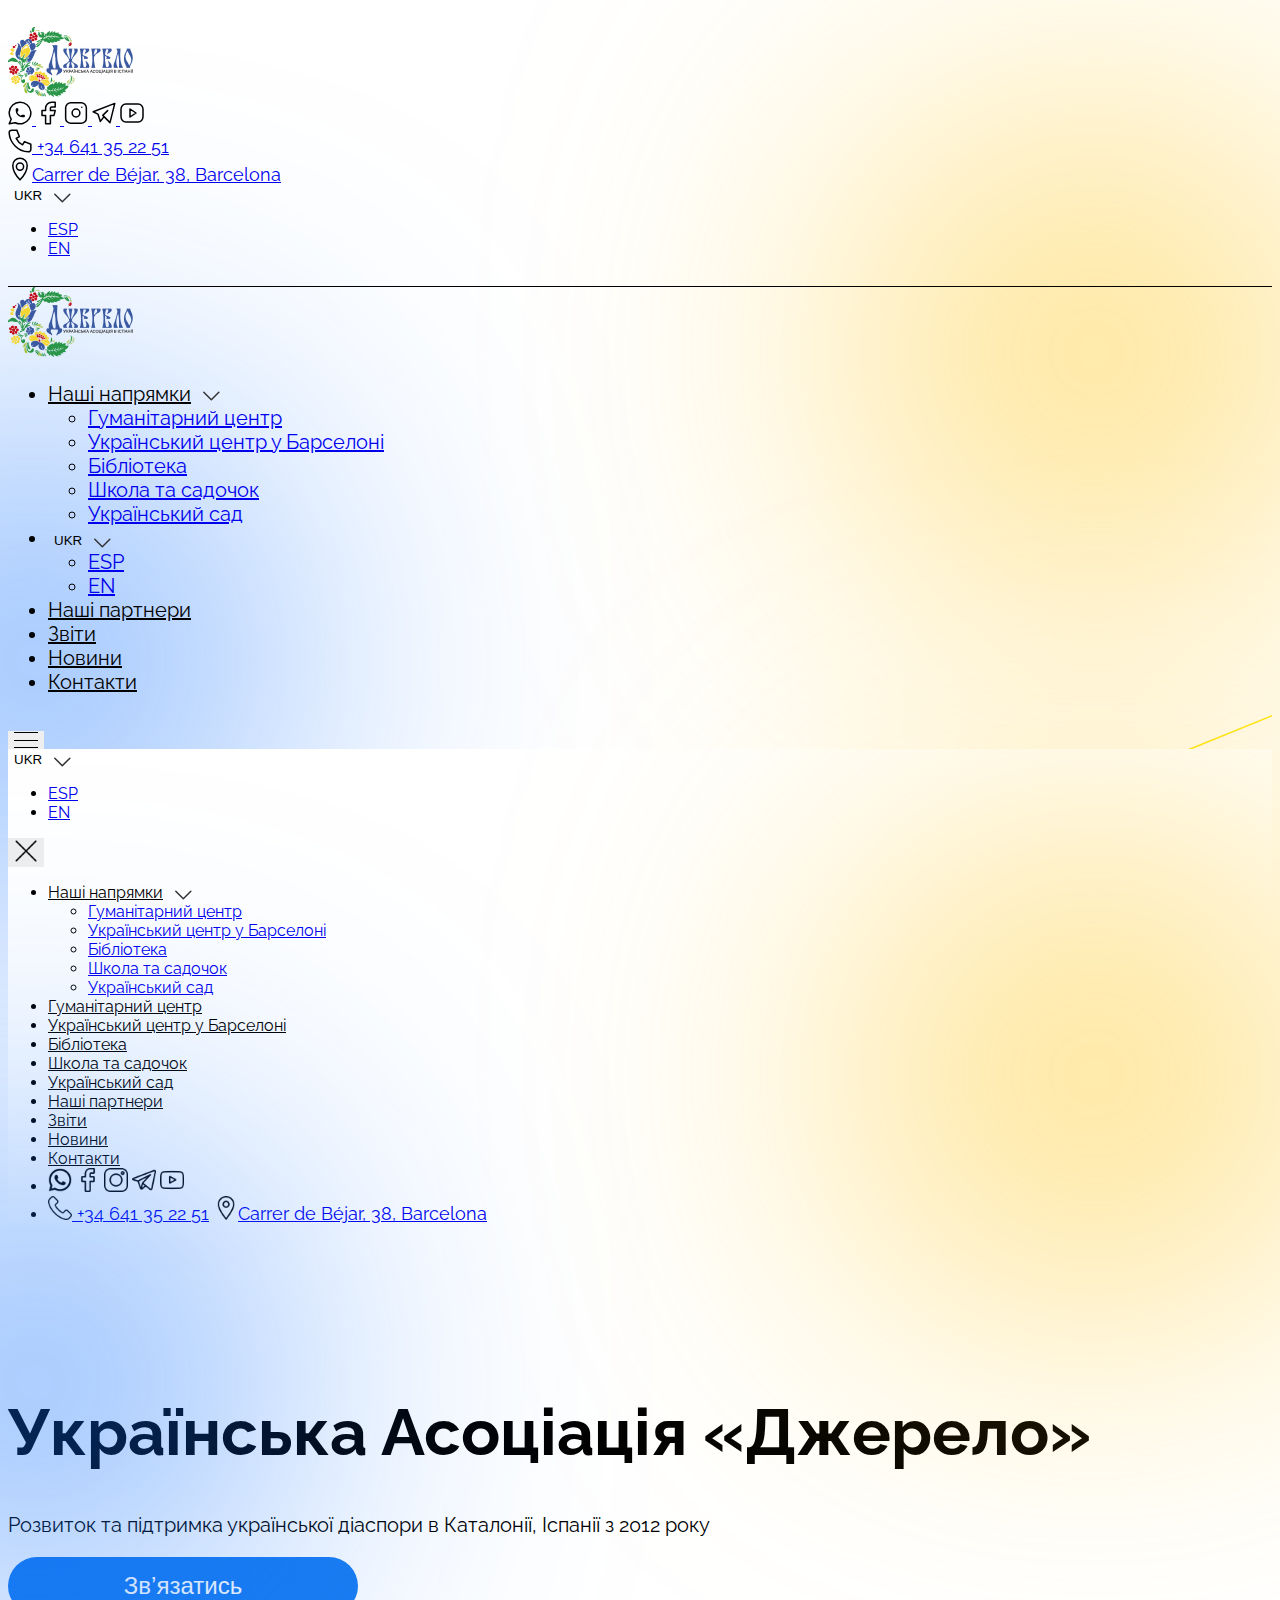
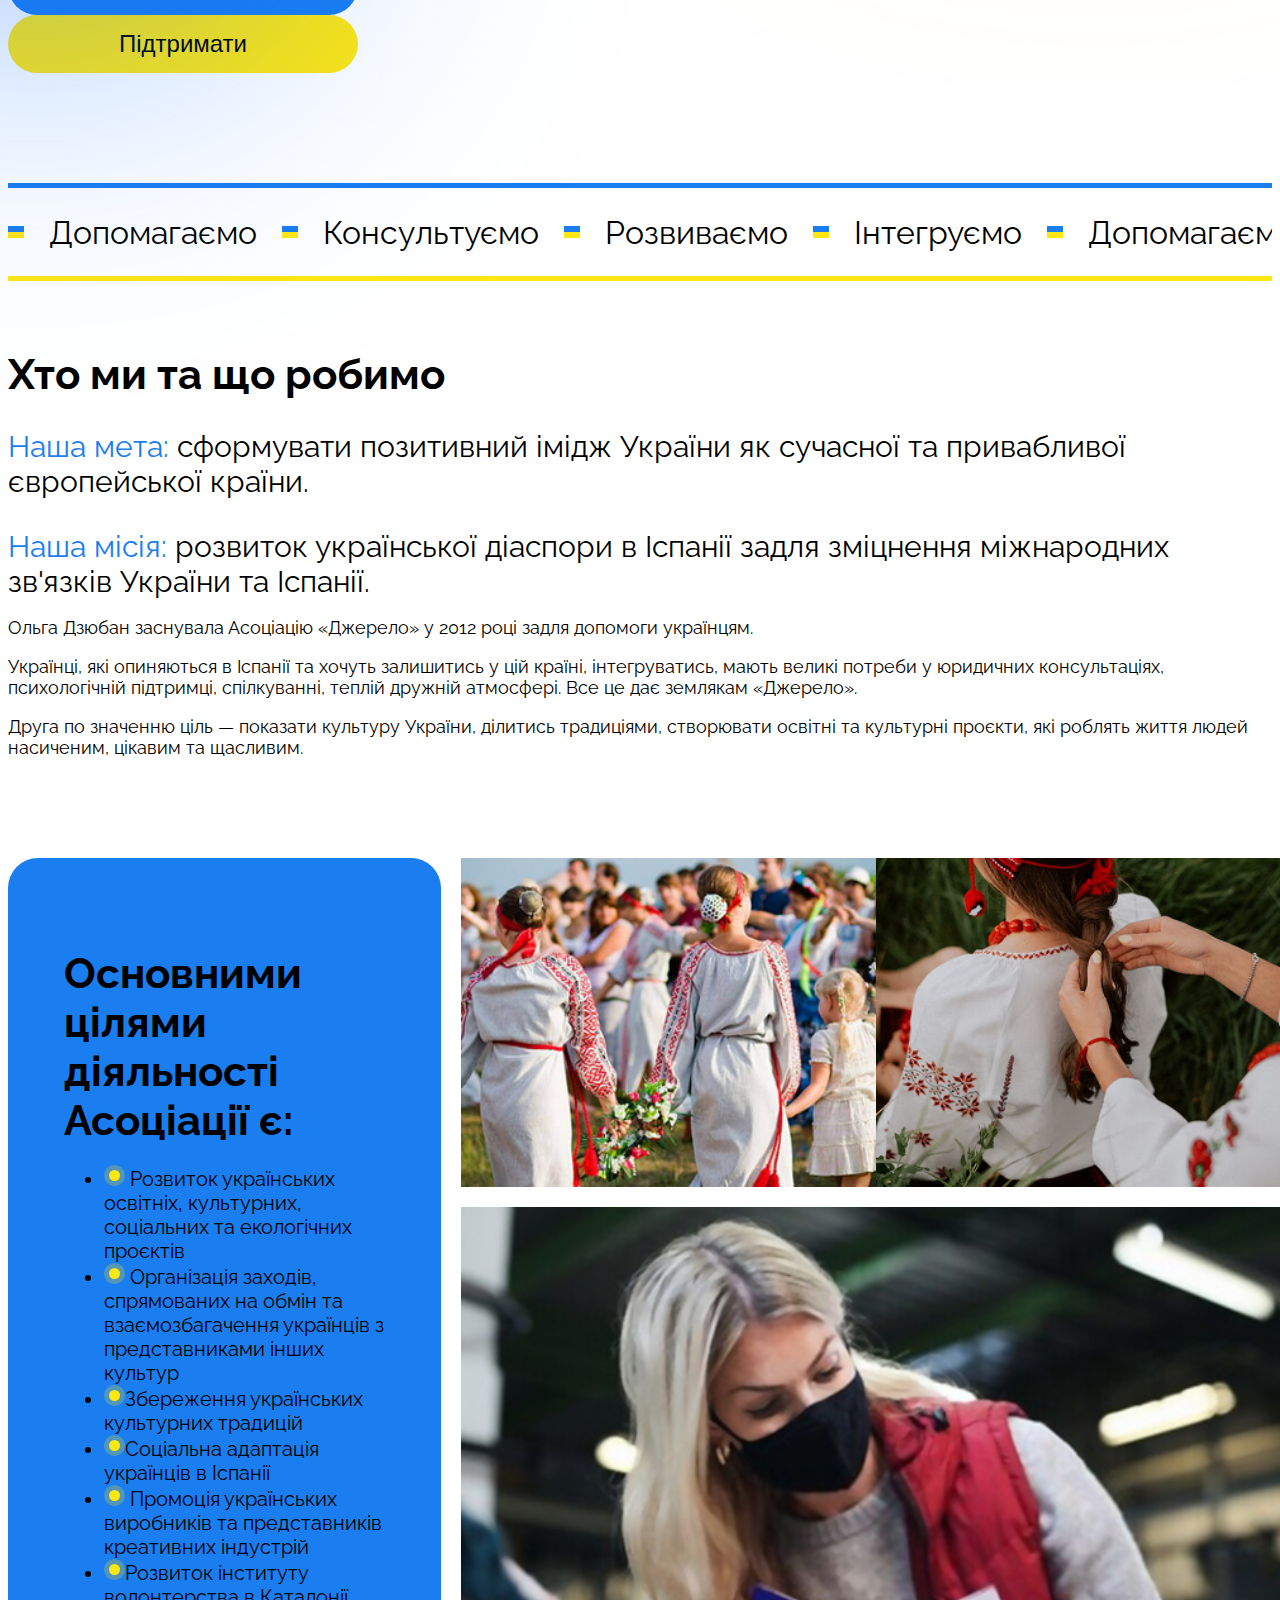
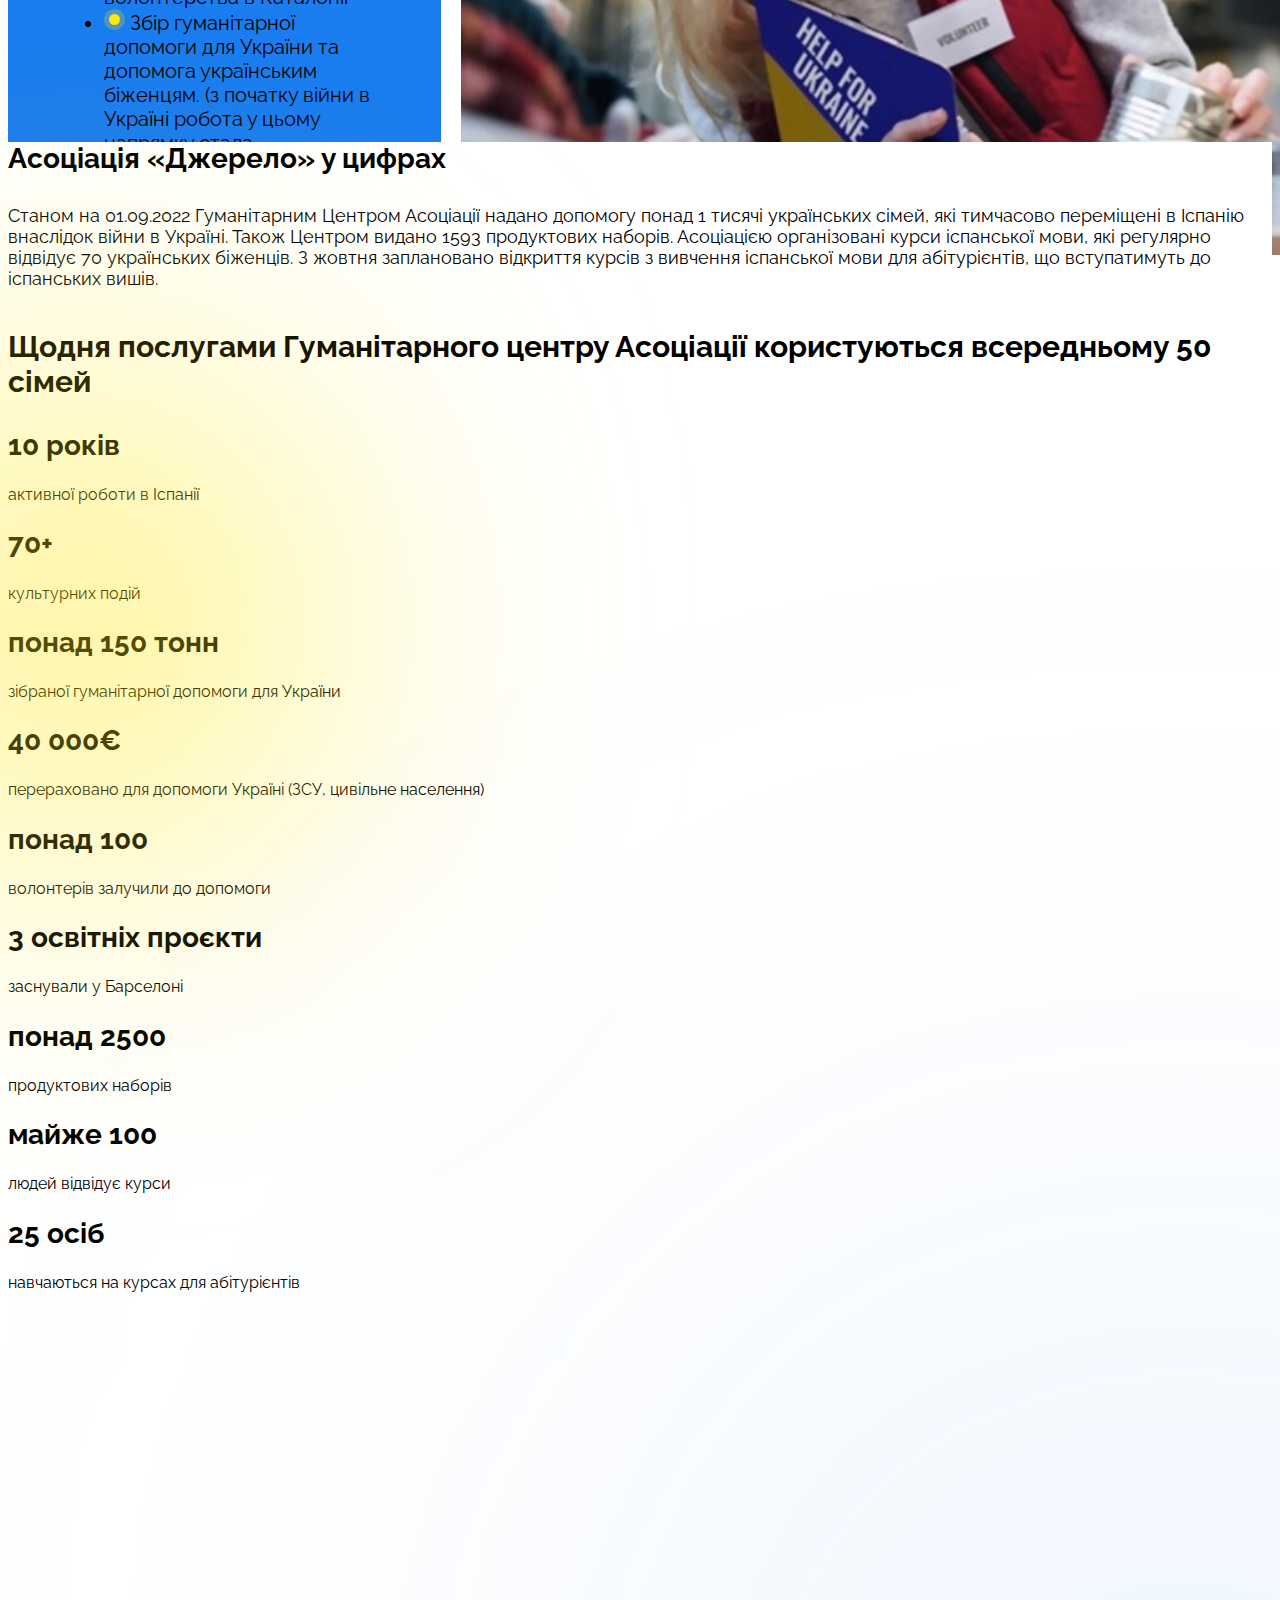
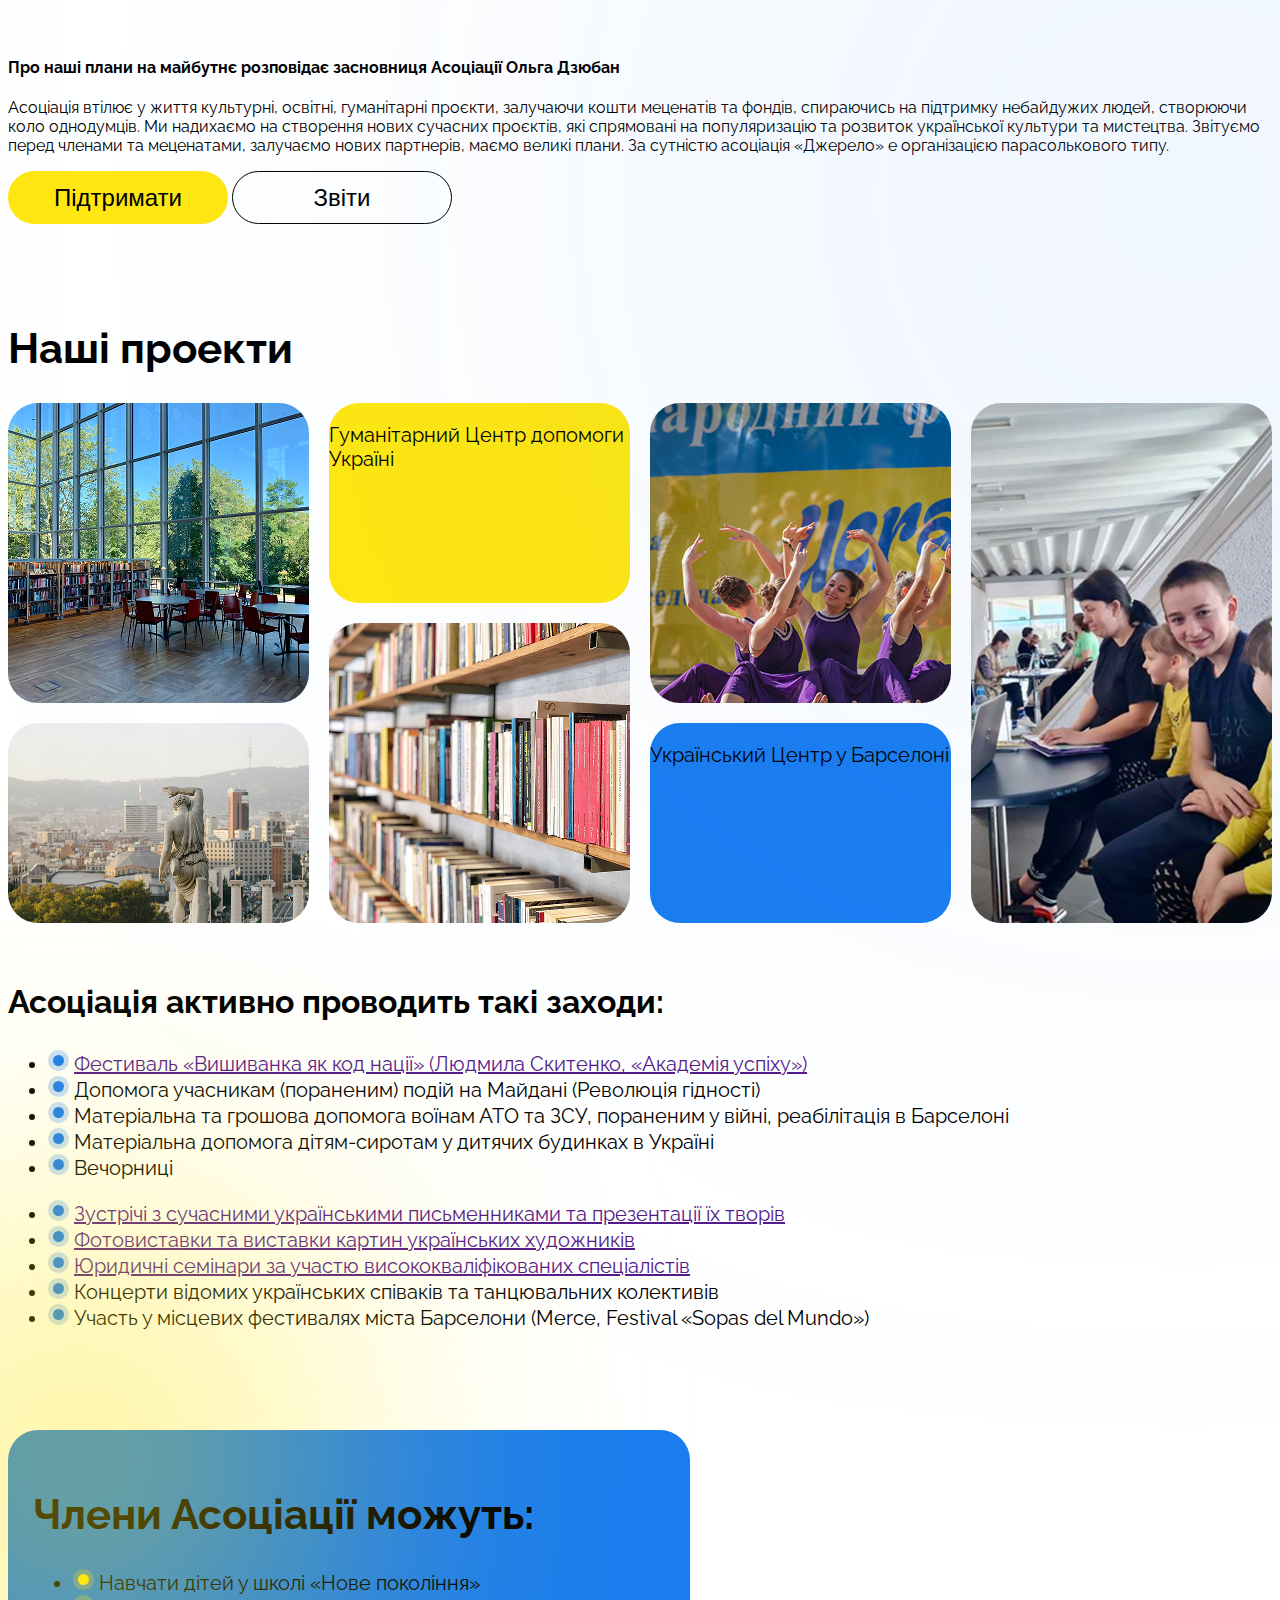
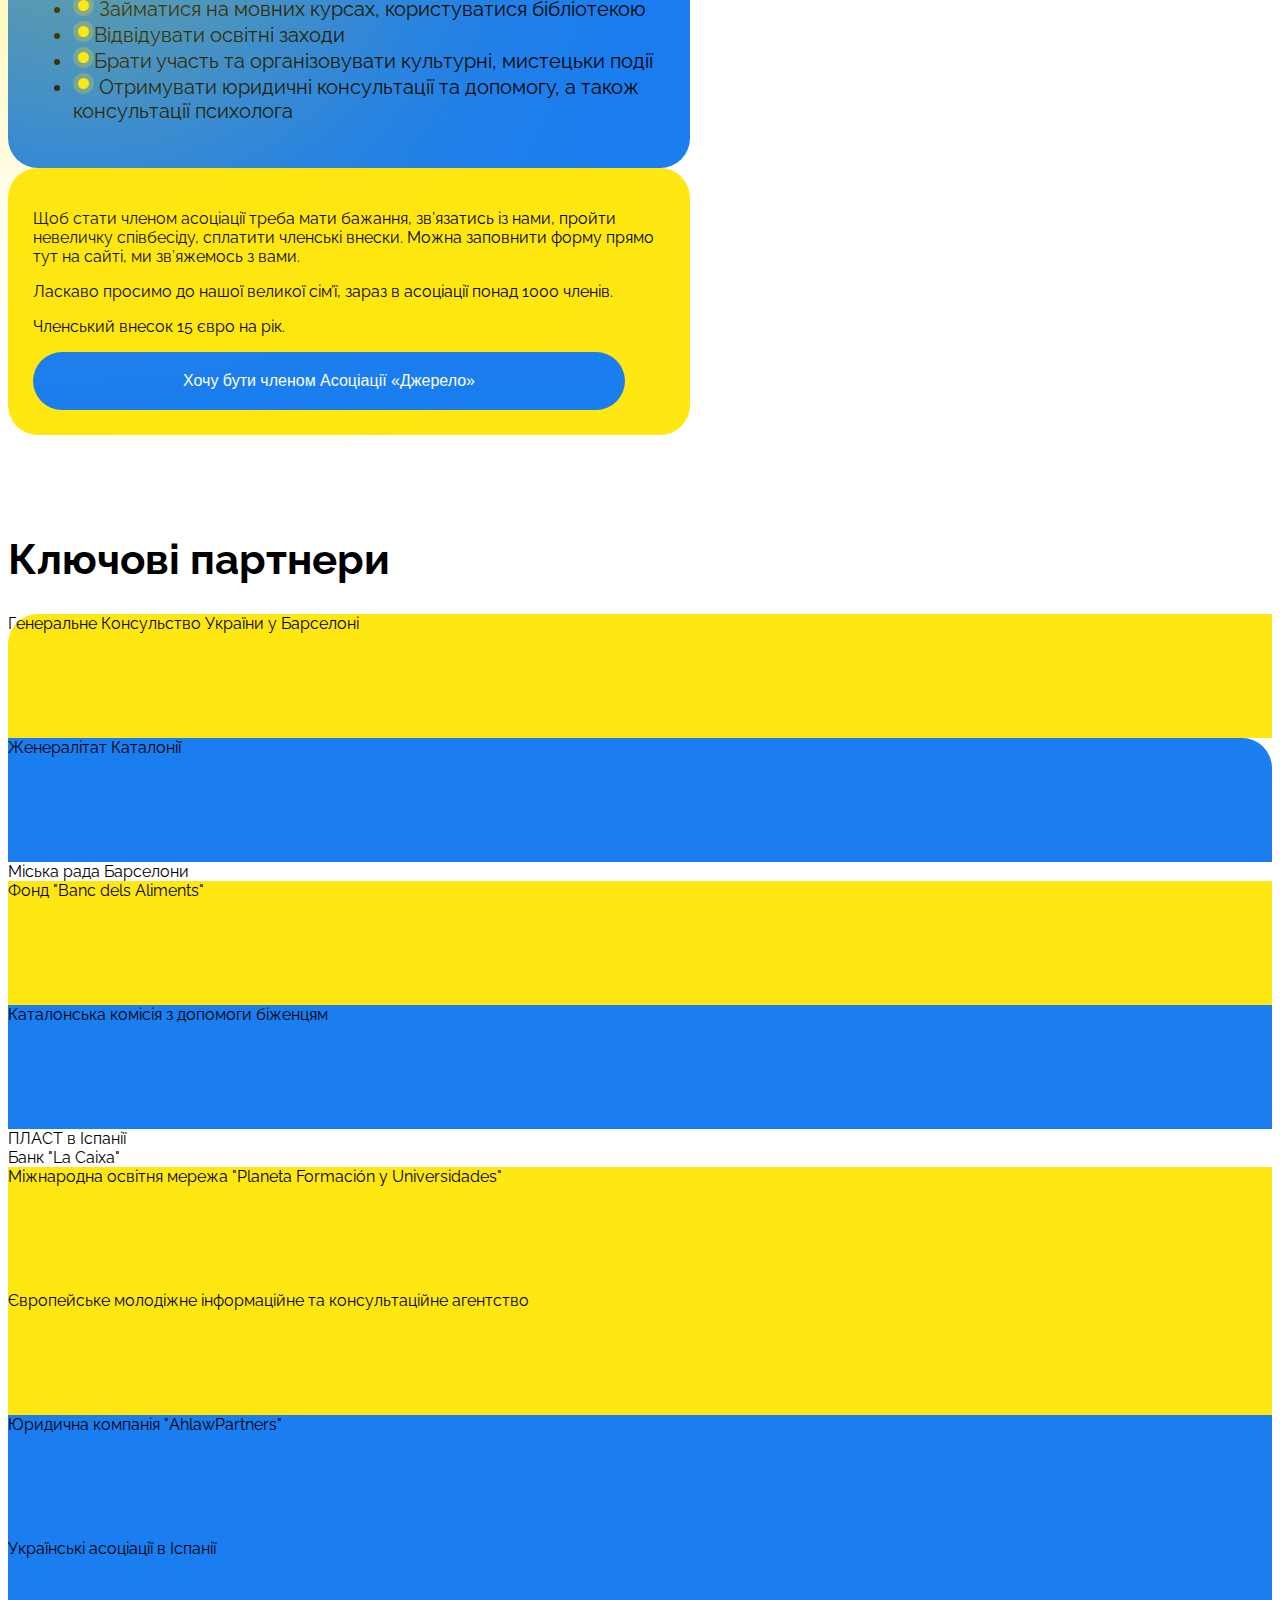
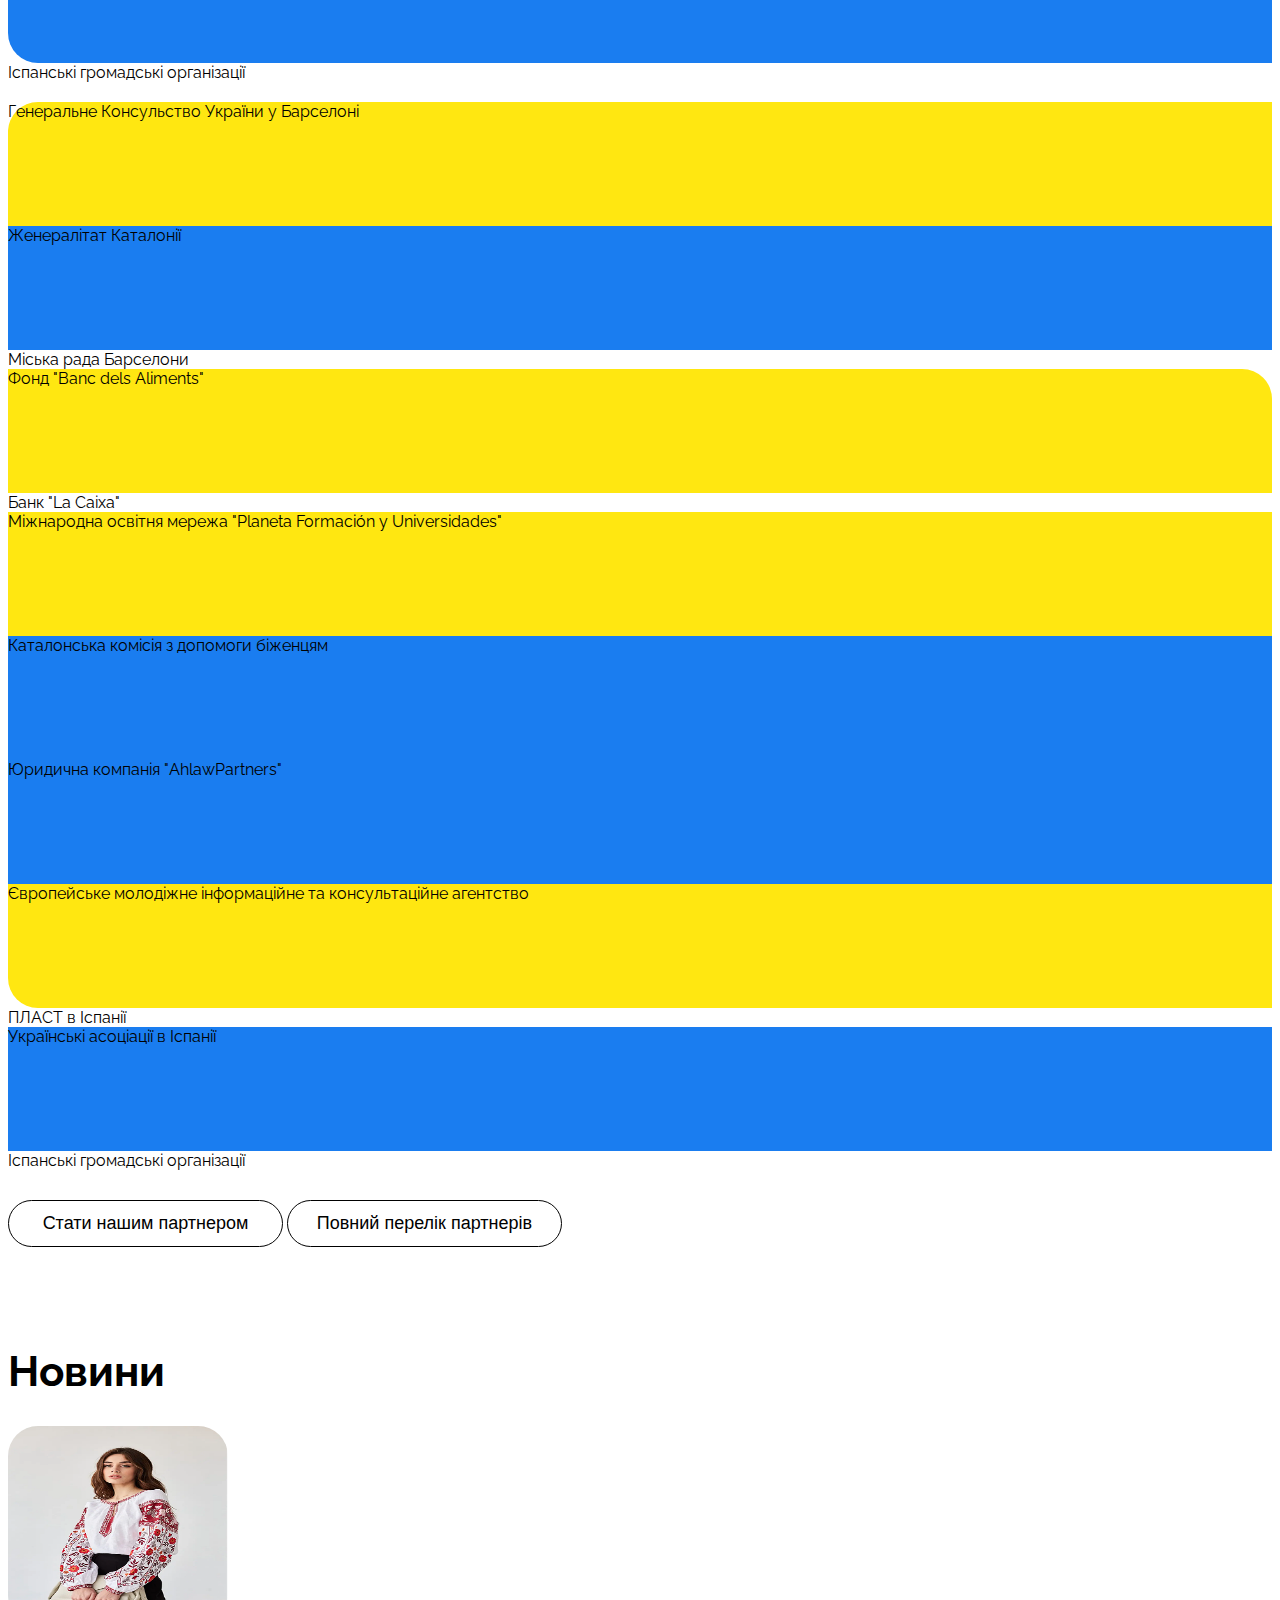
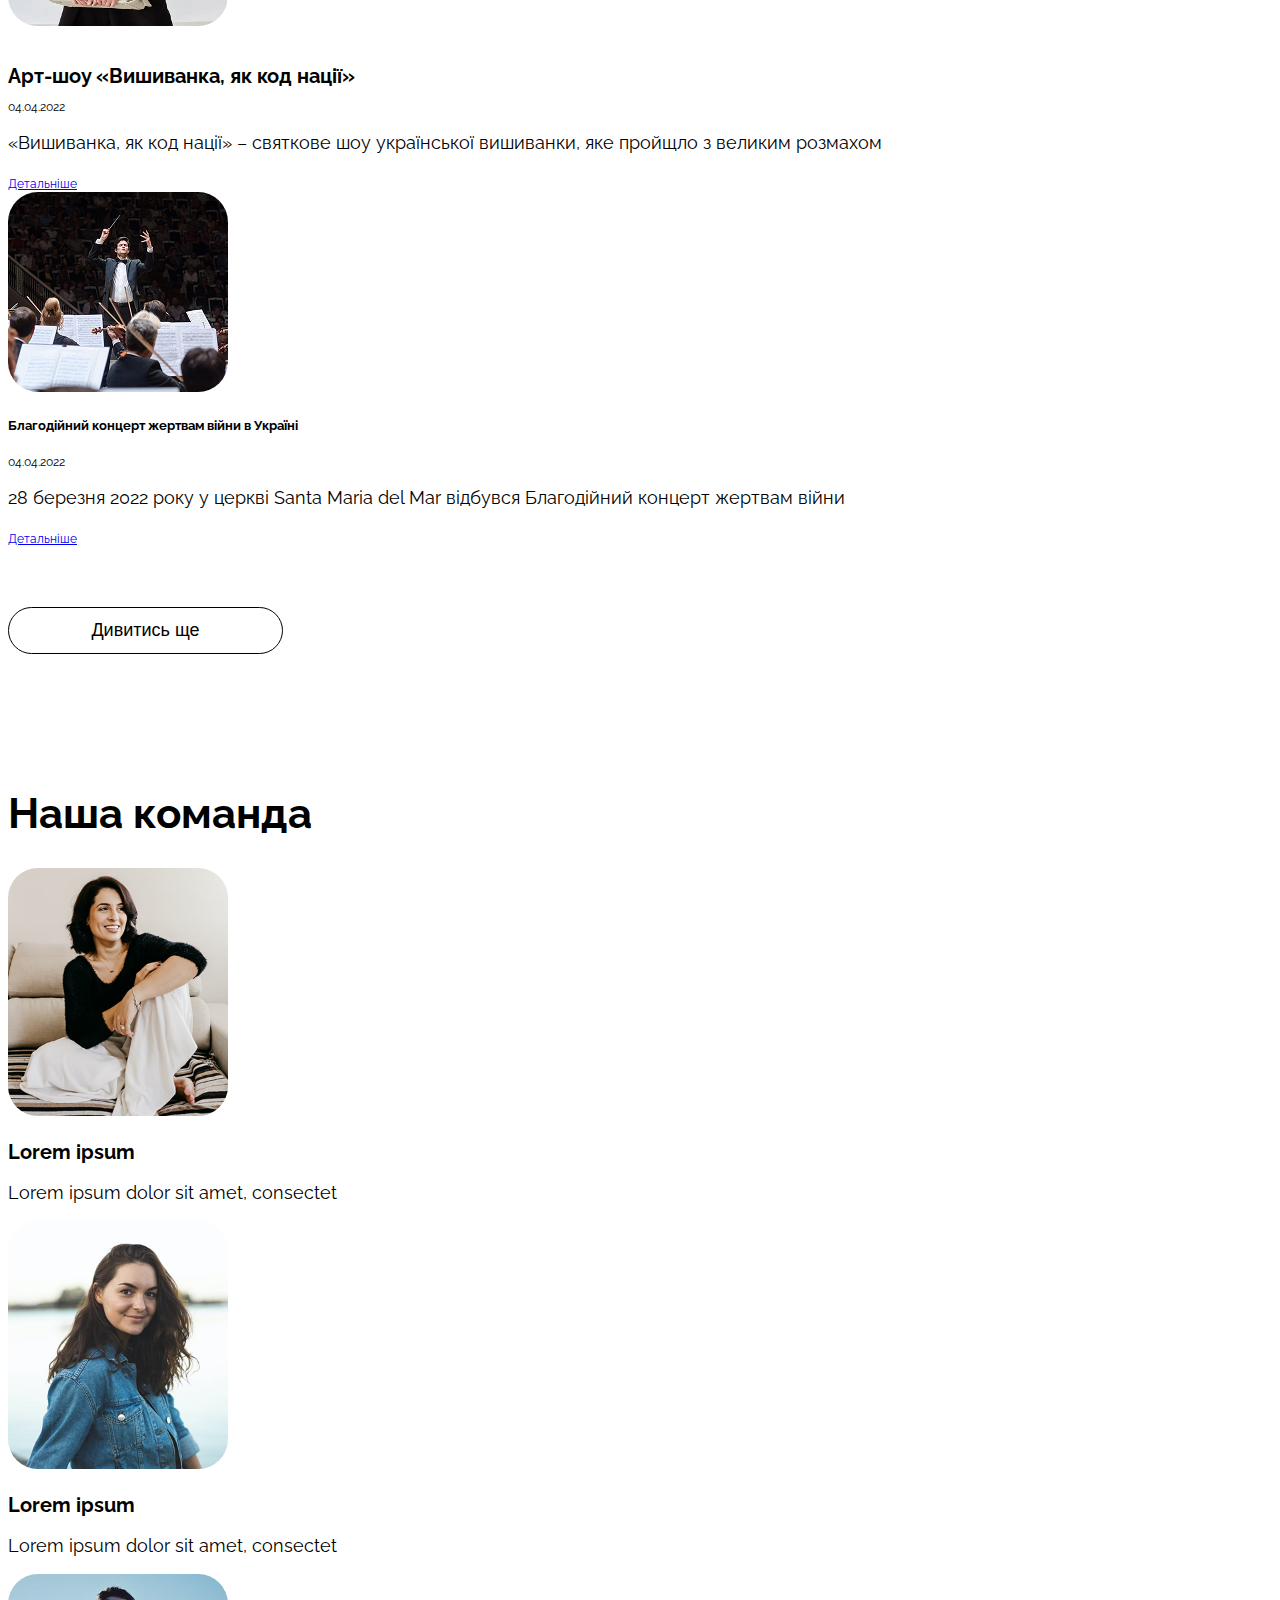
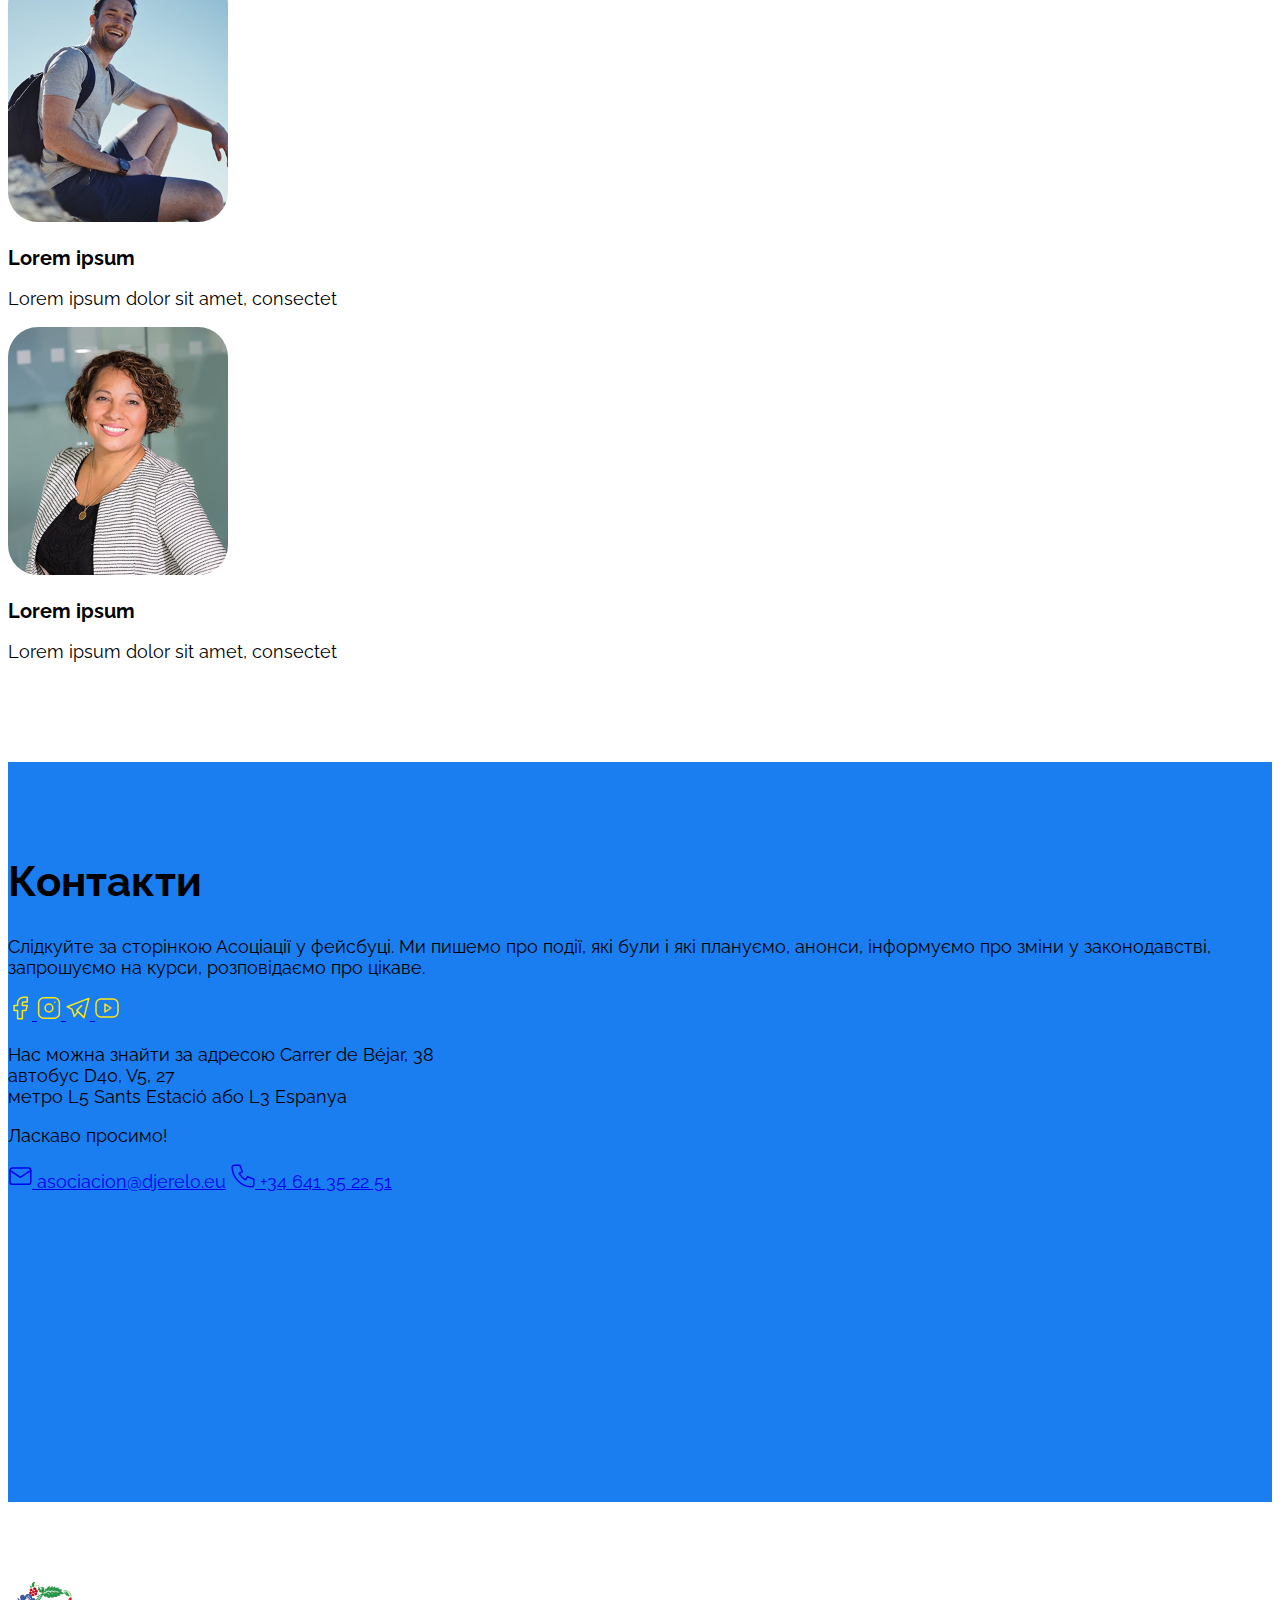
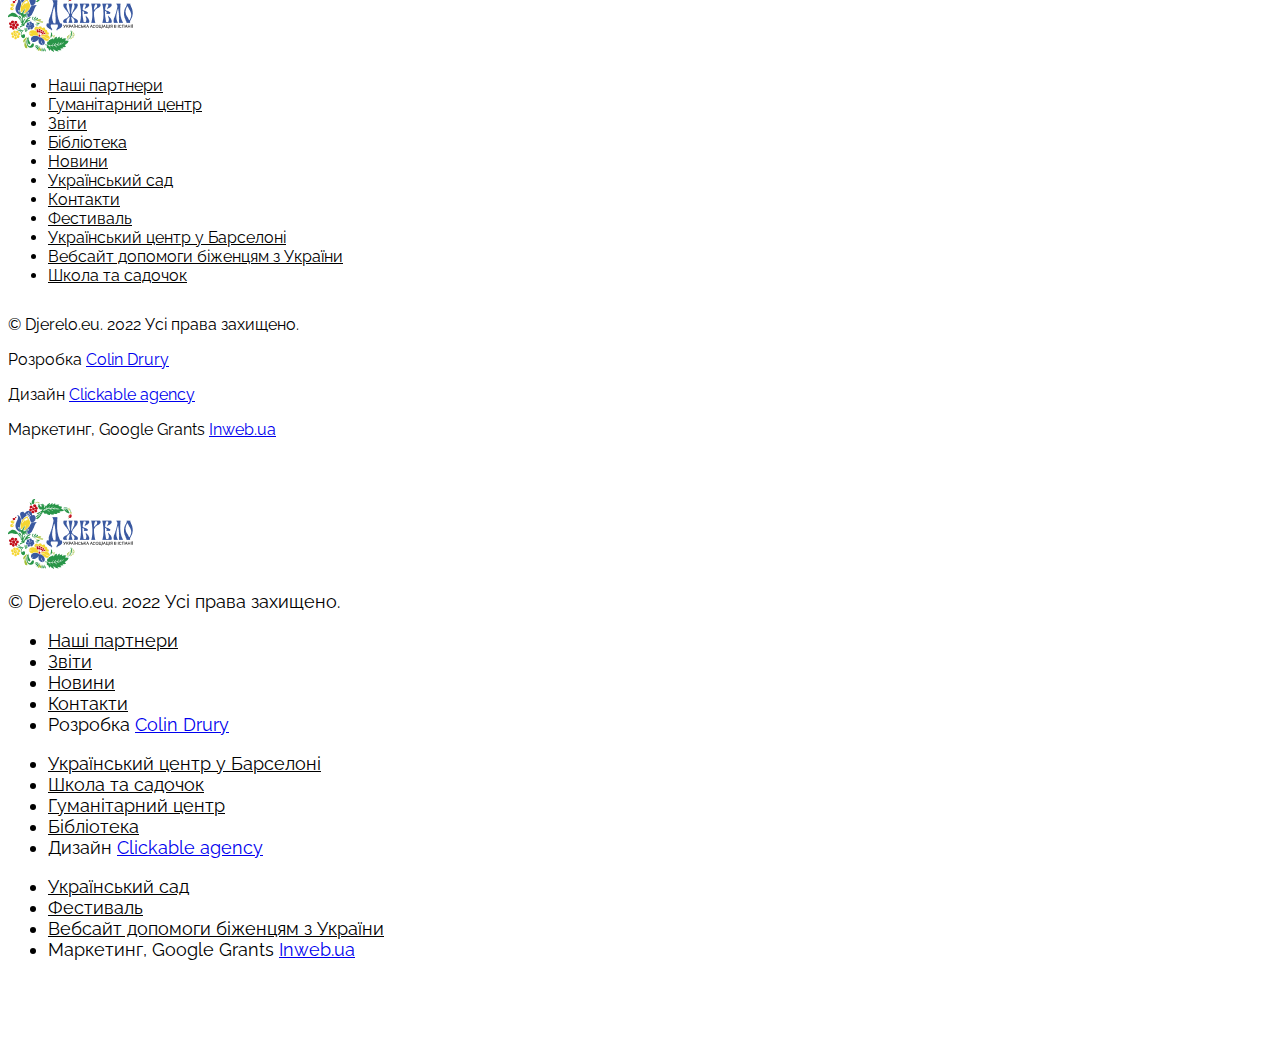
<file: index.html>
<!doctype html>
<html lang="uk">
  <head>
    <meta charset="UTF-8" />
    <meta name="viewport" content="width=device-width, initial-scale=1.0" />
    <link rel="preconnect" href="https://fonts.googleapis.com" />
    <link rel="preconnect" href="https://fonts.gstatic.com" crossorigin />
    <link
      href="https://fonts.googleapis.com/css2?family=Raleway:ital,wght@0,100..900;1,100..900&display=swap"
      rel="stylesheet"
    />
    <link
      href="https://cdn.jsdelivr.net/npm/bootstrap@5.3.8/dist/css/bootstrap.min.css"
      rel="stylesheet"
      integrity="sha384-sRIl4kxILFvY47J16cr9ZwB07vP4J8+LH7qKQnuqkuIAvNWLzeN8tE5YBujZqJLB"
      crossorigin="anonymous"
    />
    <link rel="stylesheet" href="./css/style.css" />
    <title>Українська Асоціація «Джерело»</title>
  </head>
  <body>
    <svg width="0" height="0" class="hidden">
      <symbol
        fill="none"
        xmlns="http://www.w3.org/2000/svg"
        viewBox="0 0 24 24"
        id="icon-facebook"
      >
        <g id="Property 1=facebook">
          <path
            id="Vector"
            d="M6 9.60001V14.4H9.6V22.8H14.4V14.4H18L19.2 9.60001H14.4V7.20001C14.4 6.88175 14.5264 6.57653 14.7515 6.35148C14.9765 6.12644 15.2817 6.00001 15.6 6.00001H19.2V1.20001H15.6C14.0087 1.20001 12.4826 1.83215 11.3574 2.95737C10.2321 4.08259 9.6 5.60871 9.6 7.20001V9.60001H6Z"
            stroke="currentColor"
            stroke-width="1.5"
            stroke-linecap="round"
            stroke-linejoin="round"
          ></path>
        </g>
      </symbol>
      <symbol
        fill="none"
        xmlns="http://www.w3.org/2000/svg"
        viewBox="0 0 24 24"
        id="icon-insta"
      >
        <g id="Property 1=insta" clip-path="url(#clip0_59_2326)">
          <path
            id="Vector"
            d="M17.1764 1.64697H6.82344C3.96456 1.64697 1.64697 3.96456 1.64697 6.82344V17.1764C1.64697 20.0353 3.96456 22.3529 6.82344 22.3529H17.1764C20.0353 22.3529 22.3529 20.0353 22.3529 17.1764V6.82344C22.3529 3.96456 20.0353 1.64697 17.1764 1.64697Z"
            stroke="currentColor"
            stroke-width="1.5"
            stroke-linecap="round"
            stroke-linejoin="round"
          ></path>
          <path
            id="Vector_2"
            d="M12 15.8824C14.1442 15.8824 15.8824 14.1442 15.8824 12C15.8824 9.85586 14.1442 8.11768 12 8.11768C9.85586 8.11768 8.11768 9.85586 8.11768 12C8.11768 14.1442 9.85586 15.8824 12 15.8824Z"
            stroke="currentColor"
            stroke-width="1.5"
            stroke-linecap="round"
            stroke-linejoin="round"
          ></path>
          <path
            id="Vector_3"
            d="M17.8235 6.17645V6.17745"
            stroke="currentColor"
            stroke-width="1.5"
            stroke-linecap="round"
            stroke-linejoin="round"
          ></path>
        </g>
        <defs>
          <clipPath id="clip0_59_2326">
            <rect width="24" height="24" fill="white"></rect>
          </clipPath>
        </defs>
      </symbol>
      <symbol
        fill="none"
        xmlns="http://www.w3.org/2000/svg"
        viewBox="0 0 24 24"
        id="icon-telegram"
      >
        <g id="Property 1=telegram">
          <path
            id="Vector"
            d="M15.6 9.60002L10.8 14.4L18 21.6L22.8 2.40002L1.19995 10.8L5.99995 13.2L8.39995 20.4L12 15.6"
            stroke="currentColor"
            stroke-width="1.5"
            stroke-linecap="round"
            stroke-linejoin="round"
          ></path>
        </g>
      </symbol>
      <symbol
        fill="none"
        xmlns="http://www.w3.org/2000/svg"
        viewBox="0 0 24 24"
        id="icon-whatsapp"
      >
        <g id="Property 1=whats_up" clip-path="url(#clip0_59_2392)">
          <g id="icon">
            <path
              id="Vector"
              d="M1.20007 22.8137L3.18318 18.2465C1.666 16.0928 0.98694 13.4594 1.27344 10.8406C1.55994 8.22179 2.79231 5.79754 4.73927 4.02281C6.68623 2.24809 9.21394 1.24489 11.848 1.20148C14.4821 1.15808 17.0415 2.07745 19.0459 3.78706C21.0503 5.49668 22.3618 7.87901 22.7345 10.487C23.1071 13.0949 22.5152 15.7492 21.0698 17.9518C19.6244 20.1543 17.4248 21.7536 14.884 22.4496C12.3432 23.1456 9.63565 22.8904 7.26959 21.732L1.20007 22.8137"
              stroke="currentColor"
              stroke-width="1.5"
              stroke-linecap="round"
              stroke-linejoin="round"
            ></path>
            <path
              id="Vector_2"
              d="M8.41125 9.59262C8.41125 9.752 8.47457 9.90485 8.58727 10.0176C8.69996 10.1303 8.85282 10.1936 9.0122 10.1936C9.17158 10.1936 9.32443 10.1303 9.43713 10.0176C9.54983 9.90485 9.61314 9.752 9.61314 9.59262V8.39074C9.61314 8.23136 9.54983 8.0785 9.43713 7.96581C9.32443 7.85311 9.17158 7.78979 9.0122 7.78979C8.85282 7.78979 8.69996 7.85311 8.58727 7.96581C8.47457 8.0785 8.41125 8.23136 8.41125 8.39074V9.59262ZM8.41125 9.59262C8.41125 11.1864 9.04439 12.7149 10.1714 13.8419C11.2984 14.9689 12.8269 15.602 14.4207 15.602H15.6226C15.7819 15.602 15.9348 15.5387 16.0475 15.426C16.1602 15.3133 16.2235 15.1605 16.2235 15.0011C16.2235 14.8417 16.1602 14.6889 16.0475 14.5762C15.9348 14.4635 15.7819 14.4002 15.6226 14.4002H14.4207C14.2613 14.4002 14.1084 14.4635 13.9957 14.5762C13.883 14.6889 13.8197 14.8417 13.8197 15.0011C13.8197 15.1605 13.883 15.3133 13.9957 15.426C14.1084 15.5387 14.2613 15.602 14.4207 15.602"
              stroke="currentColor"
              stroke-width="1.5"
              stroke-linecap="round"
              stroke-linejoin="round"
            ></path>
          </g>
        </g>
        <defs>
          <clipPath id="clip0_59_2392">
            <rect width="24" height="24" fill="white"></rect>
          </clipPath>
        </defs>
      </symbol>
      <symbol
        fill="none"
        xmlns="http://www.w3.org/2000/svg"
        viewBox="0 0 24 24"
        id="icon-youtube"
      >
        <g id="Property 1=youtube">
          <path
            id="Vector"
            d="M18.1111 3H5.88889C3.18883 3 1 5.30254 1 8.14286V15.8571C1 18.6975 3.18883 21 5.88889 21H18.1111C20.8112 21 23 18.6975 23 15.8571V8.14286C23 5.30254 20.8112 3 18.1111 3Z"
            stroke="currentColor"
            stroke-width="1.5"
            stroke-linecap="round"
            stroke-linejoin="round"
          ></path>
          <path
            id="Vector_2"
            d="M10 8L16 12L10 16V8Z"
            stroke="currentColor"
            stroke-width="1.5"
            stroke-linecap="round"
            stroke-linejoin="round"
          ></path>
        </g>
      </symbol>
      <symbol
        fill="none"
        xmlns="http://www.w3.org/2000/svg"
        viewBox="0 0 90 90"
        id="icon_play"
      >
        <path
          d="M45.5 13C39.0721 13 32.7886 14.9061 27.444 18.4772C22.0994 22.0484 17.9338 27.1242 15.4739 33.0628C13.0141 39.0014 12.3705 45.536 13.6245 51.8404C14.8785 58.1448 17.9738 63.9357 22.519 68.481C27.0642 73.0262 32.8552 76.1215 39.1596 77.3755C45.464 78.6295 51.9986 77.9859 57.9372 75.5261C63.8758 73.0662 68.9516 68.9006 72.5228 63.556C76.0939 58.2114 78 51.9279 78 45.5C78 36.8805 74.5759 28.614 68.481 22.519C62.386 16.4241 54.1195 13 45.5 13Z"
          stroke="white"
          stroke-width="1.5"
          stroke-linecap="round"
          stroke-linejoin="round"
        ></path>
        <path
          d="M39 58.5V32.5L58.5 45.5L39 58.5Z"
          fill="#currentColor"
          stroke="#currentColor"
          stroke-width="1.48936"
          stroke-linejoin="round"
        ></path>
      </symbol>
      <symbol
        fill="none"
        xmlns="http://www.w3.org/2000/svg"
        viewBox="0 0 24 24"
        id="icon-eye"
      >
        <g id="Property 1=eye" clip-path="url(#clip0_145_3268)">
          <path
            id="Vector"
            d="M12 14C13.1046 14 14 13.1046 14 12C14 10.8954 13.1046 10 12 10C10.8954 10 10 10.8954 10 12C10 13.1046 10.8954 14 12 14Z"
            stroke="currentColor"
            stroke-width="1.5"
            stroke-linecap="round"
            stroke-linejoin="round"
          ></path>
          <path
            id="Vector_2"
            d="M22 12C19.333 16.667 16 19 12 19C8 19 4.667 16.667 2 12C4.667 7.333 8 5 12 5C16 5 19.333 7.333 22 12Z"
            stroke="currentColor"
            stroke-width="1.5"
            stroke-linecap="round"
            stroke-linejoin="round"
          ></path>
        </g>
        <defs>
          <clipPath id="clip0_145_3268">
            <rect width="24" height="24" fill="white"></rect>
          </clipPath>
        </defs>
      </symbol>
      <symbol
        fill="none"
        xmlns="http://www.w3.org/2000/svg"
        viewBox="0 0 24 24"
        id="icon-location"
      >
        <g id="Property 1=location 1">
          <path
            id="Vector"
            d="M12 22.8C16.8 17.76 19.2 12.96 19.2 8.40001C19.2 4.42356 15.9765 1.20001 12 1.20001C8.0236 1.20001 4.80005 4.42356 4.80005 8.40001C4.80005 12.96 7.20005 17.76 12 22.8Z"
            stroke="currentColor"
            stroke-width="1.5"
            stroke-linecap="square"
          ></path>
          <path
            id="Vector_2"
            d="M12 13.2C13.9882 13.2 15.6 11.5882 15.6 9.6C15.6 7.61177 13.9882 6 12 6C10.0118 6 8.40002 7.61177 8.40002 9.6C8.40002 11.5882 10.0118 13.2 12 13.2Z"
            stroke="currentColor"
            stroke-width="1.5"
            stroke-linecap="square"
          ></path>
        </g>
      </symbol>
      <symbol
        fill="none"
        xmlns="http://www.w3.org/2000/svg"
        viewBox="0 0 24 24"
        id="icon-mail"
      >
        <g id="Property 1=mail">
          <g id="Group 25">
            <path
              id="Vector"
              d="M20.4615 4H4.30769C3.03319 4 2 5.04467 2 6.33333V18C2 19.2887 3.03319 20.3333 4.30769 20.3333H20.4615C21.736 20.3333 22.7692 19.2887 22.7692 18V6.33333C22.7692 5.04467 21.736 4 20.4615 4Z"
              stroke="currentColor"
              stroke-width="1.5"
              stroke-linecap="round"
              stroke-linejoin="round"
            ></path>
            <path
              id="Vector_2"
              d="M2 6.3335L12.3846 13.3335L22.7692 6.3335"
              stroke="currentColor"
              stroke-width="1.5"
              stroke-linecap="round"
              stroke-linejoin="round"
            ></path>
          </g>
        </g>
      </symbol>
      <symbol
        fill="none"
        xmlns="http://www.w3.org/2000/svg"
        viewBox="0 0 24 24"
        id="icon-phone"
      >
        <g id="Property 1=phone">
          <path
            id="Vector"
            d="M3.69744 1.14288H8.80669L11.3613 7.52944L8.16803 9.4454C9.53598 12.2191 11.7809 14.464 14.5546 15.832L16.4706 12.6387L22.8571 15.1933V20.3025C22.8571 20.9801 22.588 21.6299 22.1089 22.1089C21.6298 22.588 20.98 22.8572 20.3025 22.8572C15.32 22.5544 10.6207 20.4386 7.09104 16.909C3.56142 13.3793 1.44561 8.67996 1.14282 3.6975C1.14282 3.01998 1.41197 2.3702 1.89105 1.89111C2.37014 1.41203 3.01992 1.14288 3.69744 1.14288"
            stroke="currentColor"
            stroke-width="1.5"
            stroke-linecap="round"
            stroke-linejoin="round"
          ></path>
        </g>
      </symbol>
      <symbol
        fill="none"
        xmlns="http://www.w3.org/2000/svg"
        viewBox="0 0 21 21"
        id="mark"
      >
        <g id="Group 3">
          <circle
            id="Ellipse 6"
            cx="10.5"
            cy="10.5"
            r="10.5"
            fill="currentColor"
            fill-opacity="0.25"
          ></circle>
          <circle
            id="Ellipse 7"
            cx="10.5"
            cy="10.5"
            r="5.5"
            fill="currentColor"
          ></circle>
        </g>
      </symbol>
    </svg>

    <div class="decorated-bg">
      <div class="bg-hands">
        <header class="header container">
          <div
            class="d-none header-info d-xl-flex align-items-center justify-content-between"
          >
            <div class="logo-group d-flex align-items-center">
              <div>
                <a href="#"><img src="./img/logo.png" alt="logo" /></a>
              </div>

              <div class="logo-social d-flex">
                <a href="#">
                  <svg class="sprite-icon" width="24px" height="24px">
                    <use href="#icon-whatsapp" />
                  </svg>
                </a>
                <a href="#">
                  <svg class="sprite-icon" width="24px" height="24px">
                    <use href="#icon-facebook" />
                  </svg>
                </a>
                <a href="#">
                  <svg class="sprite-icon" width="24px" height="24px">
                    <use href="#icon-insta" />
                  </svg>
                </a>
                <a href="#">
                  <svg class="sprite-icon" width="24px" height="24px">
                    <use href="#icon-telegram" />
                  </svg>
                </a>
                <a href="#">
                  <svg class="sprite-icon" width="24px" height="24px">
                    <use href="#icon-youtube" />
                  </svg>
                </a>
              </div>
            </div>

            <div class="d-flex align-items-center contacts-language">
              <div class="logo-contacts d-flex">
                <div>
                  <a href="#" class="text-decoration-none text-black">
                    <svg class="sprite-icon" width="24px" height="24px">
                      <use href="#icon-phone" />
                    </svg>
                    +34 641 35 22 51</a
                  >
                </div>
                <div>
                  <a href="#" class="text-decoration-none text-black">
                    <svg class="sprite-icon" width="24px" height="24px">
                      <use href="#icon-location" /></svg
                    >Carrer de Béjar, 38, Barcelona</a
                  >
                </div>
              </div>
              <div class="dropdown language">
                <button
                  class="dropdown-toggle"
                  type="button"
                  data-bs-toggle="dropdown"
                  aria-expanded="false"
                >
                  UKR
                </button>
                <ul class="dropdown-menu">
                  <li><a class="dropdown-item" href="#">ESP</a></li>
                  <li><a class="dropdown-item" href="#">EN</a></li>
                </ul>
              </div>
            </div>
          </div>

          <nav class="navbar d-xl-flex justify-content-xl-center w-100">
            <div
              class="d-flex justify-content-between justify-content-xl-center align-items-center w-100"
            >
              <a href="#"
                ><img src="./img/logo.png" alt="logo" class="d-xl-none"
              /></a>

              <ul
                class="nav__list d-none d-xl-flex flex-xl-row align-items-center justify-content-center fs-xl-5 m-0 p-2 list-unstyled gap-4 gap-xl-5"
              >
                <li class="nav__item dropdown d-none d-xl-block">
                  <a
                    class="nav__link dropdown-toggle text-decoration-none"
                    data-bs-toggle="dropdown"
                    href="#"
                    role="button"
                    aria-expanded="false"
                  >
                    Наші напрямки
                  </a>
                  <ul class="dropdown-menu">
                    <li>
                      <a
                        class="dropdown-item text-decoration-none"
                        href="./humanitarian-center.html"
                        >Гуманітарний центр</a
                      >
                    </li>
                    <li>
                      <a class="dropdown-item text-decoration-none" href="#"
                        >Український центр у Барселоні</a
                      >
                    </li>
                    <li>
                      <a class="dropdown-item text-decoration-none" href="#"
                        >Бібліотека</a
                      >
                    </li>
                    <li>
                      <a class="dropdown-item text-decoration-none" href="#"
                        >Школа та садочок</a
                      >
                    </li>
                    <li>
                      <a class="dropdown-item text-decoration-none" href="#"
                        >Український сад</a
                      >
                    </li>
                  </ul>
                </li>

                <li class="nav__item d-xl-none">
                  <div class="dropdown language">
                    <button
                      class="dropdown-toggle"
                      type="button"
                      data-bs-toggle="dropdown"
                      aria-expanded="false"
                    >
                      UKR
                    </button>
                    <ul class="dropdown-menu d-xl-none">
                      <li><a class="dropdown-item" href="#">ESP</a></li>
                      <li><a class="dropdown-item" href="#">EN</a></li>
                    </ul>
                  </div>
                </li>

                <li>
                  <a class="nav__link text-decoration-none" href="#">
                    Наші партнери
                  </a>
                </li>

                <li>
                  <a class="nav__link text-decoration-none" href="#"> Звіти </a>
                </li>

                <li>
                  <a class="nav__link text-decoration-none" href="#">
                    Новини
                  </a>
                </li>

                <li>
                  <a class="nav__link text-decoration-none" href="#">
                    Контакти
                  </a>
                </li>
              </ul>
              <div class="">
                <button
                  class="navbar-toggler d-xl-none"
                  type="button"
                  data-bs-toggle="collapse"
                  data-bs-target="#mainNav"
                  aria-controls="mainNav"
                  aria-expanded="false"
                  aria-label="Toggle navigation"
                >
                  <span class="navbar-toggler-icon">
                    <span class="ham-top"></span>
                    <span class="ham-middle"></span>
                    <span class="ham-bottom"></span>
                  </span>
                </button>
              </div>
            </div>
          </nav>

          <div
            class="collapse navbar-collapse justify-content-center p-3 position-fixed top-0 start-0 w-100 decorated-bg"
            id="mainNav"
          >
            <div class="d-flex justify-content-between">
              <div class="dropdown language">
                <button
                  class="dropdown-toggle"
                  type="button"
                  data-bs-toggle="dropdown"
                  aria-expanded="false"
                >
                  UKR
                </button>
                <ul class="dropdown-menu d-xl-none">
                  <li><a class="dropdown-item" href="#">ESP</a></li>
                  <li><a class="dropdown-item" href="#">EN</a></li>
                </ul>
              </div>

              <button
                class="navbar-toggler d-xl-none"
                type="button"
                data-bs-toggle="collapse"
                data-bs-target="#mainNav"
                aria-controls="mainNav"
                aria-expanded="false"
                aria-label="Toggle navigation"
              >
                <img
                  src="./img/icon-close.png"
                  alt="Закрити"
                  width="24px"
                  height="24px"
                />
              </button>
            </div>
            <ul
              class="nav__list d-flex flex-column flex-xl-row justify-content-center fs-xl-5 m-0 p-2 list-unstyled fs-5 gap-4 gap-xl-5"
            >
              <li class="nav__item dropdown d-none d-xl-block">
                <a
                  class="nav__link dropdown-toggle text-decoration-none"
                  data-bs-toggle="dropdown"
                  href="#"
                  role="button"
                  aria-expanded="false"
                >
                  Наші напрямки
                </a>
                <ul class="dropdown-menu">
                  <li>
                    <a
                      class="dropdown-item text-decoration-none"
                      href="./humanitarian-center.html"
                      >Гуманітарний центр</a
                    >
                  </li>
                  <li>
                    <a class="dropdown-item text-decoration-none" href="#"
                      >Український центр у Барселоні</a
                    >
                  </li>
                  <li>
                    <a class="dropdown-item text-decoration-none" href="#"
                      >Бібліотека</a
                    >
                  </li>
                  <li>
                    <a class="dropdown-item text-decoration-none" href="#"
                      >Школа та садочок</a
                    >
                  </li>
                  <li>
                    <a class="dropdown-item text-decoration-none" href="#"
                      >Український сад</a
                    >
                  </li>
                </ul>
              </li>
              <li class="nav__item d-xl-none">
                <a
                  class="nav__link text-decoration-none"
                  href="./humanitarian-center.html"
                  >Гуманітарний центр</a
                >
              </li>
              <li class="nav__item d-xl-none">
                <a class="nav__link text-decoration-none" href="#"
                  >Український центр у Барселоні
                </a>
              </li>
              <li class="nav__item d-xl-none">
                <a class="nav__link text-decoration-none" href="#"
                  >Бібліотека</a
                >
              </li>
              <li class="nav__item d-xl-none">
                <a class="nav__link text-decoration-none" href="#"
                  >Школа та садочок</a
                >
              </li>
              <li class="nav__item d-xl-none">
                <a class="nav__link text-decoration-none" href="#"
                  >Український сад
                </a>
              </li>

              <li class="nav__item">
                <a class="nav__link text-decoration-none" href="#">
                  Наші партнери
                </a>
              </li>

              <li class="nav__item">
                <a class="nav__link text-decoration-none" href="#"> Звіти </a>
              </li>

              <li class="nav__item">
                <a class="nav__link text-decoration-none" href="#"> Новини </a>
              </li>

              <li class="nav__item">
                <a class="nav__link text-decoration-none" href="#">
                  Контакти
                </a>
              </li>
              <li>
                <div class="logo-social d-flex d-xl-none">
                  <a href="#"
                    ><img
                      src="./img/icon-whatsapp.png"
                      alt="Whatsapp"
                      width="24px"
                      height="24px"
                  /></a>
                  <a href="#"
                    ><img
                      src="./img/icon-facebook.png"
                      alt="Facebook"
                      width="24px"
                      height="24px"
                  /></a>
                  <a href="#"
                    ><img
                      src="./img/icon-insta.png"
                      alt="Instagram"
                      width="24px"
                      height="24px"
                  /></a>
                  <a href="#"
                    ><img
                      src="./img/icon-telegram.png"
                      alt="Telegram"
                      width="24px"
                      height="24px"
                  /></a>
                  <a href="#"
                    ><img
                      src="./img/icon-youtube.png"
                      alt="YouTube"
                      width="24px"
                      height="24px"
                  /></a>
                </div>
              </li>
              <li>
                <div class="logo-contacts d-flex d-xl-none">
                  <a href="#" class="text-decoration-none text-black"
                    ><img
                      src="./img/icon-tel.png"
                      alt="Телефон"
                      width="24px"
                      height="24px"
                    />
                    +34 641 35 22 51</a
                  >
                  <a href="#" class="text-decoration-none text-black"
                    ><img
                      src="./img/icon-place.png"
                      alt="Містознаходження"
                      width="24px"
                      height="24px"
                    />Carrer de Béjar, 38, Barcelona</a
                  >
                </div>
              </li>
            </ul>
          </div>
          <div
            class="header-desc d-flex flex-column justify-content-center align-items-center text-center w-100"
          >
            <h1 class="header-title">Українська Асоціація «Джерело»</h1>

            <p class="header-text">
              Розвиток та підтримка української діаспори в Каталонії, Іспанії з
              2012 року
            </p>

            <div
              class="header-button d-flex flex-column flex-xl-row justify-content-xl-center align-items-center"
            >
              <button
                class="header-button-call col-12 col-xl-6 d-flex justify-content-center align-items-center"
              >
                Зв’язатись
              </button>
              <button
                class="header-button-support col-12 col-xl-6 d-flex justify-content-center align-items-center"
              >
                Підтримати
              </button>
            </div>
          </div>
        </header>
      </div>
    </div>

    <main>
      <div class="marquee">
        <div class="marquee-track">
          <div class="marquee-item">
            <span class="ua-flag">
              <span class="blue"></span>
              <span class="yellow"></span>
            </span>
            <p>Допомагаємо</p>
          </div>

          <div class="marquee-item">
            <span class="ua-flag">
              <span class="blue"></span>
              <span class="yellow"></span>
            </span>
            <p>Консультуємо</p>
          </div>

          <div class="marquee-item">
            <span class="ua-flag">
              <span class="blue"></span>
              <span class="yellow"></span>
            </span>
            <p>Розвиваємо</p>
          </div>

          <div class="marquee-item">
            <span class="ua-flag">
              <span class="blue"></span>
              <span class="yellow"></span>
            </span>
            <p>Iнтегруємо</p>
          </div>

          <div class="marquee-item">
            <span class="ua-flag">
              <span class="blue"></span>
              <span class="yellow"></span>
            </span>
            <p>Допомагаємо</p>
          </div>

          <div class="marquee-item">
            <span class="ua-flag">
              <span class="blue"></span>
              <span class="yellow"></span>
            </span>
            <p>Консультуємо</p>
          </div>

          <div class="marquee-item">
            <span class="ua-flag">
              <span class="blue"></span>
              <span class="yellow"></span>
            </span>
            <p>Розвиваємо</p>
          </div>

          <div class="marquee-item">
            <span class="ua-flag">
              <span class="blue"></span>
              <span class="yellow"></span>
            </span>
            <p>Iнтегруємо</p>
          </div>

          <div class="marquee-item">
            <span class="ua-flag">
              <span class="blue"></span>
              <span class="yellow"></span>
            </span>
            <p>Допомагаємо</p>
          </div>

          <div class="marquee-item">
            <span class="ua-flag">
              <span class="blue"></span>
              <span class="yellow"></span>
            </span>
            <p>Консультуємо</p>
          </div>

          <div class="marquee-item">
            <span class="ua-flag">
              <span class="blue"></span>
              <span class="yellow"></span>
            </span>
            <p>Розвиваємо</p>
          </div>

          <div class="marquee-item">
            <span class="ua-flag">
              <span class="blue"></span>
              <span class="yellow"></span>
            </span>
            <p>Iнтегруємо</p>
          </div>

          <div class="marquee-item">
            <span class="ua-flag">
              <span class="blue"></span>
              <span class="yellow"></span>
            </span>
            <p>Допомагаємо</p>
          </div>

          <div class="marquee-item">
            <span class="ua-flag">
              <span class="blue"></span>
              <span class="yellow"></span>
            </span>
            <p>Консультуємо</p>
          </div>

          <div class="marquee-item">
            <span class="ua-flag">
              <span class="blue"></span>
              <span class="yellow"></span>
            </span>
            <p>Розвиваємо</p>
          </div>

          <div class="marquee-item">
            <span class="ua-flag">
              <span class="blue"></span>
              <span class="yellow"></span>
            </span>
            <p>Iнтегруємо</p>
          </div>
        </div>
      </div>

      <section class="about container d-flex flex-column">
        <h2 class="text-center about-title">Хто ми та що робимо</h2>
        <div class="d-flex flex-column d-xl-flex flex-xl-row gap-xl-4">
          <div>
            <p class="fs-4 fw-bold about-text-first">
              <span class="about-accent">Наша мета:</span> сформувати позитивний
              імідж України як сучасної та привабливої європейської країни.
            </p>

            <p class="fs-4 fw-bold about-text-second">
              <span class="about-accent">Наша місія:</span> розвиток української
              діаспори в Іспанії задля зміцнення міжнародних зв'язків України та
              Іспанії.
            </p>
          </div>

          <div class="about-desc">
            <p class="mb-xl-4">
              Ольга Дзюбан заснувала Асоціацію «Джерело» у 2012 році задля
              допомоги українцям.
            </p>

            <p class="mb-xl-4">
              Українці, які опиняються в Іспанії та хочуть залишитись у цій
              країні, інтегруватись, мають великі потреби у юридичних
              консультаціях, психологічній підтримці, спілкуванні, теплій
              дружній атмосфері. Все це дає землякам «Джерело».
            </p>

            <p>
              Друга по значенню ціль — показати культуру України, ділитись
              традиціями, створювати освітні та культурні проєкти, які роблять
              життя людей насиченим, цікавим та щасливим.
            </p>
          </div>
        </div>
      </section>

      <section class="container goals-grid">
        <div class="goals text-white">
          <h2 class="goals-title">Основними цілями діяльності Асоціації є:</h2>
          <ul class="goals-list d-flex flex-column gap-3 list-unstyled">
            <li>
              <svg class="icon-marker me-2" width="21px" height="21px">
                <use href="#mark"></use>
              </svg>
              Розвиток українських освітніх, культурних, соціальних та
              екологічних проєктів
            </li>
            <li>
              <svg class="icon-marker me-2" width="21px" height="21px">
                <use href="#mark"></use>
              </svg>
              Організація заходів, спрямованих на обмін та взаємозбагачення
              українців з представниками інших культур
            </li>
            <li>
              <svg class="icon-marker me-2" width="21px" height="21px">
                <use href="#mark"></use></svg
              >Збереження українських культурних традицій
            </li>
            <li>
              <svg class="icon-marker me-2" width="21px" height="21px">
                <use href="#mark"></use></svg
              >Соціальна адаптація українців в Іспанії
            </li>
            <li>
              <svg class="icon-marker me-2" width="21px" height="21px">
                <use href="#mark"></use>
              </svg>
              Промоція українських виробників та представників креативних
              індустрій
            </li>
            <li>
              <svg class="icon-marker me-2" width="21px" height="21px">
                <use href="#mark"></use></svg
              >Розвиток інституту волонтерства в Каталонії
            </li>
            <li>
              <svg class="icon-marker me-2" width="21px" height="21px">
                <use href="#mark"></use>
              </svg>
              Збір гуманітарної допомоги для України та допомога українським
              біженцям. (з початку війни в Україні робота у цьому напрямку стала
              інтенсивнішою)
            </li>
          </ul>
        </div>
        <img
          src="./img/photo1.png"
          alt="Фото вишиванки"
          class="w-100 goals-photo-1 object-fit-cover border rounded-5"
        />
        <img
          src="./img/photo2.png"
          alt="Фото плетуть косу"
          class="w-100 goals-photo-2 object-fit-cover border rounded-5"
        />

        <img
          src="./img/photo3.png"
          alt="Волонтер"
          class="w-100 goals-photo-3 object-fit-cover border rounded-5"
        />
      </section>

      <section class="container numbers">
        <h2 class="numbers-title text-center">Асоціація «Джерело» у цифрах</h2>
        <div class="row g-xl-5">
          <div class="col-12 col-xl-6">
            <p class="numbers-desc">
              Станом на 01.09.2022 Гуманітарним Центром Асоціації надано
              допомогу понад 1 тисячі українських сімей, які тимчасово
              переміщені в Іспанію внаслідок війни в Україні. Також Центром
              видано 1593 продуктових наборів. Асоціацією організовані курси
              іспанської мови, які регулярно відвідує 70 українських біженців. З
              жовтня заплановано відкриття курсів з вивчення іспанської мови для
              абітурієнтів, що вступатимуть до іспанських вишів.
            </p>
          </div>

          <div class="col-12 col-xl-6 align-self-center">
            <h4 class="numbers-desc-bold fs-4 fw-bold">
              Щодня послугами Гуманітарного центру Асоціації користуються
              всередньому 50 сімей
            </h4>
          </div>

          <div class="col-6 col-xl-4">
            <h2 class="numbers-cards-title">10 років</h2>
            <p>активної роботи в Іспанії</p>
          </div>

          <div class="col-6 col-xl-4">
            <h2 class="numbers-cards-title">70+</h2>
            <p>культурних подій</p>
          </div>

          <div class="col-6 col-xl-4">
            <h2 class="numbers-cards-title">понад 150 тонн</h2>
            <p>зібраної гуманітарної допомоги для України</p>
          </div>

          <div class="col-6 col-xl-4">
            <h2 class="numbers-cards-title">40 000€</h2>
            <p>перераховано для допомоги Україні (ЗСУ, цивільне населення)</p>
          </div>

          <div class="col-6 col-xl-4">
            <h2 class="numbers-cards-title">понад 100</h2>
            <p>волонтерів залучили до допомоги</p>
          </div>

          <div class="col-6 col-xl-4">
            <h2 class="numbers-cards-title">3 освітніх проєкти</h2>
            <p>заснували у Барселоні</p>
          </div>

          <div class="col-6 col-xl-4">
            <h2 class="numbers-cards-title">понад 2500</h2>
            <p>продуктових наборів</p>
          </div>

          <div class="col-6 col-xl-4">
            <h2 class="numbers-cards-title">майже 100</h2>
            <p>людей відвідує курси</p>
          </div>

          <div class="col-6 col-xl-4">
            <h2 class="numbers-cards-title">25 осіб</h2>
            <p>навчаються на курсах для абітурієнтів</p>
          </div>
        </div>
      </section>

      <section class="video-section container">
        <div class="row align-items-center">
          <div
            class="video col-12 col-xl-6 d-flex justify-content-center p-0 m-0"
          >
            <div class="video-wrapper">
              <iframe
                src="https://www.youtube.com/embed/-pO2cTXNMUg"
                title="YouTube video player"
                allowfullscreen
              ></iframe>
            </div>
          </div>

          <div class="col-12 col-xl-6 ps-xl-4">
            <h4 class="fw-bold fs-4 mt-4 mb-3">
              Про наші плани на майбутнє розповідає засновниця Асоціації Ольга
              Дзюбан
            </h4>

            <p>
              Асоціація втілює у життя культурні, освітні, гуманітарні проєкти,
              залучаючи кошти меценатів та фондів, спираючись на підтримку
              небайдужих людей, створюючи коло однодумців. Ми надихаємо на
              створення нових сучасних проєктів, які спрямовані на популяризацію
              та розвиток української культури та мистецтва. Звітуємо перед
              членами та меценатами, залучаємо нових партнерів, маємо великі
              плани. За сутністю асоціація «Джерело» е організацією
              парасолькового типу.
            </p>

            <div class="buttons d-flex gap-3 mt-3 justify-content-center">
              <button class="button-support">Підтримати</button>
              <button class="button-reports">Звiти</button>
            </div>
          </div>
        </div>
      </section>

      <section class="projests container">
        <h2 class="projects-title text-center">Нашi проекти</h2>

        <div class="projects-grid justify-content-center fw-bold">
          <div class="projects-card projects-card-school position-relative">
            <img
              src="./img/school-kindergarden.png"
              alt="Школа та садок"
              class="img-fluid w-100 h-100 object-fit-cover rounded-5"
            />

            <div
              class="position-absolute top-0 start-0 w-100 h-100 bg-dark opacity-25"
            ></div>
            <div
              class="position-absolute bottom-0 start-0 text-white text-start p-2"
            >
              <p class="mb-0">Українська школа та садочок “Нове покоління”</p>
            </div>
          </div>

          <div
            class="projects-card projects-yellow rounded-5 d-flex align-items-end"
          >
            <p class="mb-0 bottom-0 start-0 text-black text-start p-2">
              Гуманітарний Центр допомоги Україні
            </p>
          </div>

          <div class="projects-card-square projects-card position-relative">
            <img
              src="./img/square.png"
              alt="Сквер на горі"
              class="img-fluid w-100 h-100 object-fit-cover rounded-5"
            />

            <div
              class="position-absolute top-0 start-0 w-100 h-100 bg-dark opacity-25"
            ></div>
            <div
              class="position-absolute bottom-0 start-0 text-white text-start p-2"
            >
              <p class="mb-0">Український сквер на горі Монжуїк</p>
            </div>
          </div>

          <div class="projects-card-library projects-card position-relative">
            <img
              src="./img/library.png"
              alt="Бібліотека в Барселоні"
              class="img-fluid w-100 h-100 object-fit-cover rounded-5"
            />

            <div
              class="position-absolute top-0 start-0 w-100 h-100 bg-dark opacity-25"
            ></div>
            <div
              class="position-absolute bottom-0 start-0 text-white text-start p-2"
            >
              <p class="mb-0">Українська бібліотека у Барселоні</p>
            </div>
          </div>

          <div class="projects-card-culture projects-card position-relative">
            <img
              src="./img/culture.png"
              alt="Фестиваль"
              class="img-fluid w-100 h-100 object-fit-cover rounded-5"
            />

            <div
              class="position-absolute top-0 start-0 w-100 h-100 bg-dark opacity-25"
            ></div>
            <div
              class="position-absolute bottom-0 start-0 text-white text-start p-2"
            >
              <p class="mb-0">
                Щорічний фестиваль української культури “Ucrania Fest”
              </p>
            </div>
          </div>

          <div
            class="projects-card projects-blue rounded-5 d-flex align-items-end"
          >
            <p class="mb-0 text-white text-start p-2">
              Український Центр у Барселоні
            </p>
          </div>

          <div class="projects-card-childrens projects-card position-relative">
            <img
              src="./img/childrens.png"
              alt="Допомога біженцям"
              class="img-fluid w-100 h-100 object-fit-cover rounded-5"
            />

            <div
              class="position-absolute top-0 start-0 w-100 h-100 bg-dark opacity-25"
            ></div>
            <div
              class="position-absolute bottom-0 start-0 text-white text-start p-2"
            >
              <p class="mb-0">
                Веб сайт допомоги українським біженцям HelpUA.esp
              </p>
            </div>
          </div>
        </div>
      </section>

      <section class="container events">
        <h3 class="events-title">Асоціація активно проводить такі заходи:</h3>

        <div class="events-list d-flex flex-column d-xl-flex flex-xl-row">
          <ul class="events-list-1 d-flex flex-column gap-3 list-unstyled">
            <li>
              <svg class="events-icon-marker me-2" width="21px" height="21px">
                <use href="#mark"></use>
              </svg>
              <a href="" class="text-black"
                >Фестиваль «Вишиванка як код нації» (Людмила Скитенко, «Академія
                успіху»)</a
              >
            </li>
            <li>
              <svg class="events-icon-marker me-2" width="21px" height="21px">
                <use href="#mark"></use>
              </svg>
              Допомога учасникам (пораненим) подій на Майдані (Революція
              гідності)
            </li>
            <li>
              <svg class="events-icon-marker me-2" width="21px" height="21px">
                <use href="#mark"></use>
              </svg>
              Матеріальна та грошова допомога воїнам АТО та ЗСУ, пораненим у
              війні, реабілітація в Барселоні
            </li>
            <li>
              <svg class="events-icon-marker me-2" width="21px" height="21px">
                <use href="#mark"></use>
              </svg>
              Матеріальна допомога дітям-сиротам у дитячих будинках в Україні
            </li>
            <li>
              <svg class="events-icon-marker me-2" width="21px" height="21px">
                <use href="#mark"></use>
              </svg>
              Вечорниці
            </li>
          </ul>
          <ul class="events-list-2 d-flex flex-column gap-3 list-unstyled">
            <li>
              <svg class="events-icon-marker me-2" width="21px" height="21px">
                <use href="#mark"></use>
              </svg>
              <a href="" class="text-black"
                >Зустрічі з сучасними українськими письменниками та презентації
                їх творів</a
              >
            </li>
            <li>
              <svg class="events-icon-marker me-2" width="21px" height="21px">
                <use href="#mark"></use>
              </svg>
              <a href="" class="text-black"
                >Фотовиставки та виставки картин українських художників</a
              >
            </li>
            <li>
              <svg class="events-icon-marker me-2" width="21px" height="21px">
                <use href="#mark"></use>
              </svg>
              <a href="" class="text-black"
                >Юридичні семінари за участю висококваліфікованих
                спеціалістів</a
              >
            </li>
            <li>
              <svg class="events-icon-marker me-2" width="21px" height="21px">
                <use href="#mark"></use>
              </svg>
              Концерти відомих українських співаків та танцювальних колективів
            </li>
            <li>
              <svg class="events-icon-marker me-2" width="21px" height="21px">
                <use href="#mark"></use>
              </svg>
              Участь у місцевих фестивалях міста Барселони (Merce, Festival
              «Sopas del Mundo»)
            </li>
          </ul>
        </div>
      </section>

      <section class="container">
        <div class="d-flex flex-column flex-xl-row gap-4">
          <div class="possibilities text-white">
            <h2 class="possibilities-title">Члени Асоціації можуть:</h2>
            <ul
              class="possibilities-list d-flex flex-column gap-3 list-unstyled"
            >
              <li>
                <svg class="icon-marker me-2" width="21px" height="21px">
                  <use href="#mark"></use>
                </svg>
                Навчати дітей у школі «Нове покоління»
              </li>
              <li>
                <svg class="icon-marker me-2" width="21px" height="21px">
                  <use href="#mark"></use>
                </svg>
                Займатися на мовних курсах, користуватися бібліотекою
              </li>
              <li>
                <svg class="icon-marker me-2" width="21px" height="21px">
                  <use href="#mark"></use></svg
                >Відвідувати освітні заходи
              </li>
              <li>
                <svg class="icon-marker me-2" width="21px" height="21px">
                  <use href="#mark"></use></svg
                >Брати участь та організовувати культурні, мистецьки події
              </li>
              <li>
                <svg class="icon-marker me-2" width="21px" height="21px">
                  <use href="#mark"></use>
                </svg>
                Отримувати юридичні консультації та допомогу, а також
                консультації психолога
              </li>
            </ul>
          </div>
          <div class="membership d-flex flex-column">
            <p>
              Щоб стати членом асоціації треба мати бажання, зв’язатись із нами,
              пройти невеличку співбесіду, сплатити членські внески. Можна
              заповнити форму прямо тут на сайті, ми зв’яжемось з вами.
            </p>
            <p>
              Ласкаво просимо до нашої великої сім’ї, зараз в асоціації понад
              1000 членів.
            </p>
            <p class="fw-bold">Членський внесок 15 євро на рік.</p>
            <button
              class="membership-button mt-auto d-flex justify-content-center align-items-center align-self-center fw-bold"
            >
              Хочу бути членом Асоціації «Джерело»
            </button>
          </div>
        </div>
      </section>

      <section class="container">
        <h2 class="partners-title text-center">Ключові партнери</h2>

        <div class="partners-sm row justify-content-center d-xl-none">
          <div
            class="partners-card-yellow-border col-6 px-3 opacity-50 d-flex align-items-center text-center"
          >
            Генеральне Консульство України у Барселоні
          </div>

          <div
            class="partners-card-blue-border col-6 px-3 text-white d-flex align-items-center justify-content-center text-center"
          >
            Женералітат Каталонії
          </div>

          <div
            class="partners-card-white col-6 px-3 d-flex align-items-center justify-content-center text-center"
          >
            Міська рада Барселони
          </div>

          <div
            class="partners-card-yellow col-6 px-3 d-flex align-items-center justify-content-center text-center"
          >
            Фонд "Banc dels Aliments"
          </div>

          <div
            class="partners-card-blue col-6 px-3 text-white opacity-50 d-flex align-items-center justify-content-center text-center"
          >
            Каталонська комісія з допомоги біженцям
          </div>

          <div
            class="partners-card-white col-6 px-3 d-flex align-items-center justify-content-center text-center"
          >
            ПЛАСТ в Іспанії
          </div>

          <div
            class="partners-card-white col-6 px-3 d-flex align-items-center justify-content-center text-center"
          >
            Банк "La Caixa"
          </div>

          <div
            class="partners-card-yellow col-6 px-3 d-flex align-items-center justify-content-center text-center"
          >
            Міжнародна освітня мережа "Planeta Formación y Universidades"
          </div>

          <div
            class="partners-card-yellow col-6 px-3 d-flex align-items-center justify-content-center text-center"
          >
            Європейське молодіжне інформаційне та консультаційне агентство
          </div>

          <div
            class="partners-card-blue col-6 px-3 text-white d-flex align-items-center justify-content-center text-center"
          >
            Юридична компанія "AhlawPartners"
          </div>

          <div
            class="partners-card-blue-border-bottom col-6 px-3 text-white d-flex align-items-center justify-content-center text-center"
          >
            Українські асоціації в Іспанії
          </div>

          <div
            class="partners-card-white col-6 px-3 d-flex align-items-center justify-content-center text-center"
          >
            Iспанські громадські організації
          </div>
        </div>

        <div class="partners-xl row justify-content-center d-none d-xl-flex">
          <div
            class="partners-card-yellow-border col-3 px-3 opacity-50 d-flex align-items-center text-center"
          >
            Генеральне Консульство України у Барселоні
          </div>

          <div
            class="partners-card-blue col-3 px-3 text-white d-flex align-items-center justify-content-center text-center"
          >
            Женералітат Каталонії
          </div>

          <div
            class="partners-card-white col-3 px-3 d-flex align-items-center justify-content-center text-center"
          >
            Міська рада Барселони
          </div>

          <div
            class="partners-card-yellow-border-right col-3 px-3 d-flex align-items-center justify-content-center text-center"
          >
            Фонд "Banc dels Aliments"
          </div>

          <div
            class="partners-card-white col-3 px-3 d-flex align-items-center justify-content-center text-center"
          >
            Банк "La Caixa"
          </div>

          <div
            class="partners-card-yellow col-3 px-3 d-flex align-items-center justify-content-center text-center"
          >
            Міжнародна освітня мережа "Planeta Formación y Universidades"
          </div>

          <div
            class="partners-card-blue col-3 px-3 text-white opacity-50 d-flex align-items-center justify-content-center text-center"
          >
            Каталонська комісія з допомоги біженцям
          </div>

          <div
            class="partners-card-blue col-3 px-3 text-white d-flex align-items-center justify-content-center text-center"
          >
            Юридична компанія "AhlawPartners"
          </div>

          <div
            class="partners-card-yellow-border-bottom col-3 px-3 d-flex align-items-center justify-content-center text-center"
          >
            Європейське молодіжне інформаційне та консультаційне агентство
          </div>

          <div
            class="partners-card-white col-3 px-3 d-flex align-items-center justify-content-center text-center"
          >
            ПЛАСТ в Іспанії
          </div>

          <div
            class="partners-card-blue col-3 px-3 text-white d-flex align-items-center justify-content-center text-center"
          >
            Українські асоціації в Іспанії
          </div>

          <div
            class="partners-card-white col-3 px-3 d-flex align-items-center justify-content-center text-center"
          >
            Iспанські громадські організації
          </div>
        </div>

        <div
          class="d-flex flex-column flex-xl-row gap-3 align-items-center justify-content-center"
        >
          <button class="partners-button">Стати нашим партнером</button>
          <button class="partners-button">Повний перелiк партнерiв</button>
        </div>
      </section>

      <section class="container">
        <h2 class="news-title text-center">Новини</h2>

        <div class="news-cards d-flex flex-column flex-xl-row">
          <div class="row align-items-stretch">
            <div class="col-6 d-flex align-items-center justify-content-center">
              <img
                src="./img/vyshivanka.png"
                alt="Вишиванка"
                class="card-img object-fit-cover"
              />
            </div>

            <div class="col-6 d-flex flex-column justify-content-between">
              <h5 class="card-title fw-bold fs-6 mb-0">
                Арт-шоу «Вишиванка, як код нації»
              </h5>
              <p class="card-sub">04.04.2022</p>
              <p class="card-desc object-fit-cover">
                «Вишиванка, як код нації» – святкове шоу української вишиванки,
                яке пройщло з великим розмахом
              </p>
              <a href="#" class="text-black card-link">Детальнiше</a>
            </div>
          </div>
          <div class="row align-items-stretch">
            <div class="col-6 d-flex align-items-center justify-content-center">
              <img src="./img/orchestra.png" alt="Оркестр" class="card-img" />
            </div>

            <div class="col-6 d-flex flex-column justify-content-between">
              <h5 class="fw-bold fs-6 mb-0">
                Благодійний концерт жертвам війни в Україні
              </h5>
              <p class="card-sub">04.04.2022</p>
              <p class="card-desc">
                28 березня 2022 року у церкві Santa Maria del Mar відбувся
                Благодійний концерт жертвам війни
              </p>
              <a href="#" class="text-black card-link">Детальнiше</a>
            </div>
          </div>
        </div>
        <button class="news-button d-block mx-auto">Дивитись ще</button>
      </section>

      <section class="container team">
        <h2 class="team-title text-center">Наша команда</h2>
        <div class="row g-4 text-center">
          <div class="col-6 col-xl-3">
            <img src="./img/team-1.png" alt="Член команди" class="team-img" />
            <h5 class="fw-bold fs-6 team-subtitle">Lorem ipsum</h5>
            <p class="team-desc">Lorem ipsum dolor sit amet, consectet</p>
          </div>
          <div class="col-6 col-xl-3">
            <img src="./img/team-2.png" alt="Член команди" class="team-img" />
            <h5 class="fw-bold fs-6 team-subtitle">Lorem ipsum</h5>
            <p class="team-desc">Lorem ipsum dolor sit amet, consectet</p>
          </div>
          <div class="col-6 col-xl-3">
            <img src="./img/team-3.png" alt="Член команди" class="team-img" />
            <h5 class="fw-bold fs-6 team-subtitle">Lorem ipsum</h5>
            <p class="team-desc">Lorem ipsum dolor sit amet, consectet</p>
          </div>
          <div class="col-6 col-xl-3">
            <img src="./img/team-4.png" alt="Член команди" class="team-img" />
            <h5 class="fw-bold fs-6 team-subtitle">Lorem ipsum</h5>
            <p class="team-desc">Lorem ipsum dolor sit amet, consectet</p>
          </div>
        </div>
      </section>

      <section class="contacts text-white">
        <div class="container">
          <h2 class="contacts-title text-center">Контакти</h2>
          <div class="row">
            <div class="col-12 col-xl-6">
              <p>
                Слідкуйте за сторінкою Асоціації у фейсбуці. Ми пишемо про
                події, які були і які плануємо, анонси, інформуємо про зміни у
                законодавстві, запрошуємо на курси, розповідаємо про цікаве.
              </p>

              <div class="contacts-icons d-flex">
                <a href="#">
                  <svg class="contacts-icon" width="24px" height="24px">
                    <use href="#icon-facebook" />
                  </svg>
                </a>
                <a href="#">
                  <svg class="contacts-icon" width="24px" height="24px">
                    <use href="#icon-insta" />
                  </svg>
                </a>
                <a href="#">
                  <svg class="contacts-icon" width="24px" height="24px">
                    <use href="#icon-telegram" />
                  </svg>
                </a>
                <a href="#">
                  <svg class="contacts-icon" width="24px" height="24px">
                    <use href="#icon-youtube" />
                  </svg>
                </a>
              </div>

              <p>
                Нас можна знайти за адресою Carrer de Béjar, 38 <br />
                автобус D40, V5, 27 <br />
                метро L5 Sants Estació або L3 Espanya
              </p>

              <p>Ласкаво просимо!</p>

              <div class="contacts-icon-white d-flex">
                <a href="#" class="text-decoration-none text-white">
                  <svg width="24px" height="24px">
                    <use href="#icon-mail" />
                  </svg>
                  asociacion@djerelo.eu</a
                >

                <a href="#" class="text-decoration-none text-white">
                  <svg width="24px" height="24px">
                    <use href="#icon-phone" />
                  </svg>
                  +34 641 35 22 51</a
                >
              </div>
            </div>

            <div class="col-12 col-xl-6 align-self-center">
              <iframe
                class="map"
                src="https://www.google.com/maps/embed?pb=!1m18!1m12!1m3!1d16935.825670472594!2d2.1279109072466897!3d41.37714164887041!2m3!1f0!2f0!3f0!3m2!1i1024!2i768!4f13.1!3m3!1m2!1s0x12a4a27f44d6d521%3A0x4d9c049924c589d!2zQ2FycmVyIGRlIELDqWphciwgMzgsIFNhbnRzLU1vbnRqdcOvYywgMDgwMTQgQmFyY2Vsb25hLCDQmNGB0L_QsNC90LjRjw!5e0!3m2!1sru!2spl!4v1770645430835!5m2!1sru!2spl"
                style="border: 0"
                allowfullscreen=""
                loading="lazy"
                referrerpolicy="no-referrer-when-downgrade"
              ></iframe>
            </div>
          </div>
        </div>
      </section>
    </main>

    <footer class="container">
      <div class="d-xl-none">
        <div class="footer-logo justify-content-center d-flex">
          <a href="#"><img src="./img/logo.png" alt="logo" /></a>
        </div>

        <div class="footer-menu">
          <ul class="row footer-list list-unstyled">
            <li class="col-6">
              <a class="footer-link text-decoration-none" href="#">
                Наші партнери
              </a>
            </li>

            <li class="col-6">
              <a class="footer-link text-decoration-none" href="#">
                Гуманітарний центр
              </a>
            </li>

            <li class="col-6">
              <a class="footer-link text-decoration-none" href="#"> Звіти </a>
            </li>

            <li class="col-6">
              <a class="footer-link text-decoration-none" href="#">
                Бібліотека
              </a>
            </li>

            <li class="col-6">
              <a class="footer-link text-decoration-none" href="#"> Новини </a>
            </li>

            <li class="col-6">
              <a class="footer-link text-decoration-none" href="#">
                Український сад
              </a>
            </li>

            <li class="col-6">
              <a class="footer-link text-decoration-none" href="#">
                Контакти
              </a>
            </li>

            <li class="col-6">
              <a class="footer-link text-decoration-none" href="#">
                Фестиваль
              </a>
            </li>

            <li class="col-6">
              <a class="footer-link text-decoration-none" href="#">
                Український центр у Барселоні
              </a>
            </li>

            <li class="col-6">
              <a class="footer-link text-decoration-none" href="#">
                Вебсайт допомоги біженцям з України
              </a>
            </li>

            <li class="col-6">
              <a class="footer-link text-decoration-none" href="#">
                Школа та садочок
              </a>
            </li>
          </ul>
        </div>

        <div class="row">
          <p class="col-6">© Djerelo.eu. 2022 Усі права захищено.</p>
          <p class="col-6">
            <span class="opacity-50">Розробка</span>
            <a href="#" class="text-black">Colin Drury</a>
          </p>
          <p class="col-6">
            <span class="opacity-50">Дизайн</span>
            <a href="#" class="text-black">Clickable agenсy</a>
          </p>
          <p class="col-6">
            <span class="opacity-50">Маркетинг, Google Grants</span>
            <a href="#" class="text-black">Inweb.ua</a>
          </p>
        </div>
      </div>

      <div class="footer-xl d-none d-xl-flex flex-row">
        <div class="d-flex flex-column flex-fill gap-5">
          <a href="#"><img src="./img/logo.png" alt="logo" /></a>

          <p>© Djerelo.eu. 2022 Усі права захищено.</p>
        </div>

        <div class="d-flex flex-column flex-fill gap-3">
          <ul class="footer-list-xl list-unstyled">
            <li>
              <a class="footer-link text-decoration-none" href="#">
                Наші партнери
              </a>
            </li>
            <li class="mt-3">
              <a class="footer-link text-decoration-none" href="#"> Звіти </a>
            </li>
            <li class="mt-3">
              <a class="footer-link text-decoration-none" href="#"> Новини </a>
            </li>
            <li class="mt-3">
              <a class="footer-link text-decoration-none" href="#">
                Контакти
              </a>
            </li>
            <li class="mt-4">
              <span class="opacity-50">Розробка</span>
              <a href="#" class="text-black">Colin Drury</a>
            </li>
          </ul>
        </div>

        <div class="d-flex flex-column flex-fill gap-3">
          <ul class="footer-list-xl list-unstyled">
            <li>
              <a class="footer-link text-decoration-none" href="#">
                Український центр у Барселоні
              </a>
            </li>
            <li class="mt-3">
              <a class="footer-link text-decoration-none" href="#">
                Школа та садочок
              </a>
            </li>
            <li class="mt-3">
              <a class="footer-link text-decoration-none" href="#">
                Гуманітарний центр
              </a>
            </li>
            <li class="mt-3">
              <a class="footer-link text-decoration-none" href="#">
                Бібліотека
              </a>
            </li>

            <li class="mt-4">
              <span class="opacity-50">Дизайн</span>
              <a href="#" class="text-black">Clickable agenсy</a>
            </li>
          </ul>
        </div>

        <div class="d-flex flex-column flex-fill">
          <ul class="footer-list-xl list-unstyled d-flex flex-column h-100">
            <li>
              <a class="footer-link text-decoration-none" href="#">
                Український сад
              </a>
            </li>
            <li class="mt-3">
              <a class="footer-link text-decoration-none" href="#">
                Фестиваль
              </a>
            </li>
            <li class="mt-3">
              <a class="footer-link text-decoration-none" href="#">
                Вебсайт допомоги біженцям з України
              </a>
            </li>

            <li class="mt-auto">
              <span class="opacity-50">Маркетинг, Google Grants</span>
              <a href="#" class="text-black">Inweb.ua</a>
            </li>
          </ul>
        </div>
      </div>
    </footer>

    <script
      src="https://cdn.jsdelivr.net/npm/bootstrap@5.3.8/dist/js/bootstrap.bundle.min.js"
      integrity="sha384-FKyoEForCGlyvwx9Hj09JcYn3nv7wiPVlz7YYwJrWVcXK/BmnVDxM+D2scQbITxI"
      crossorigin="anonymous"
    ></script>
  </body>
</html>
</file>
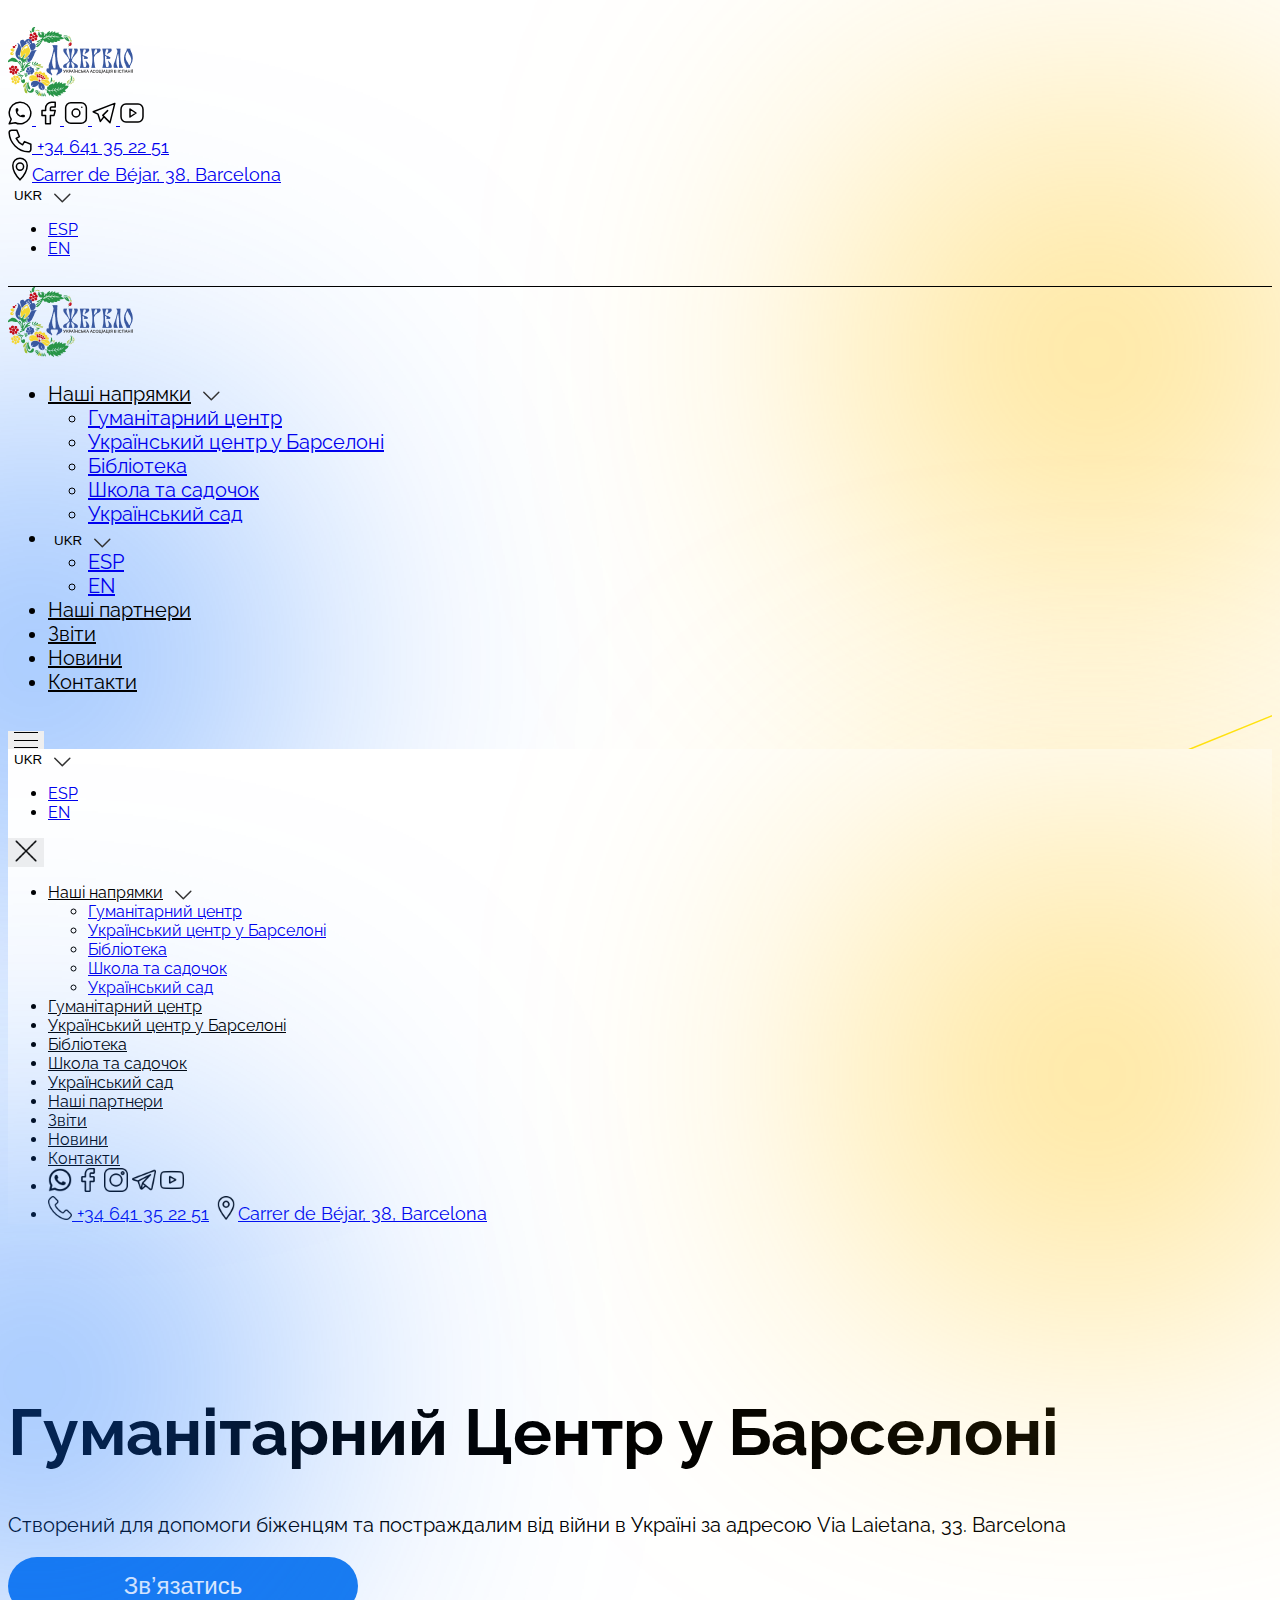
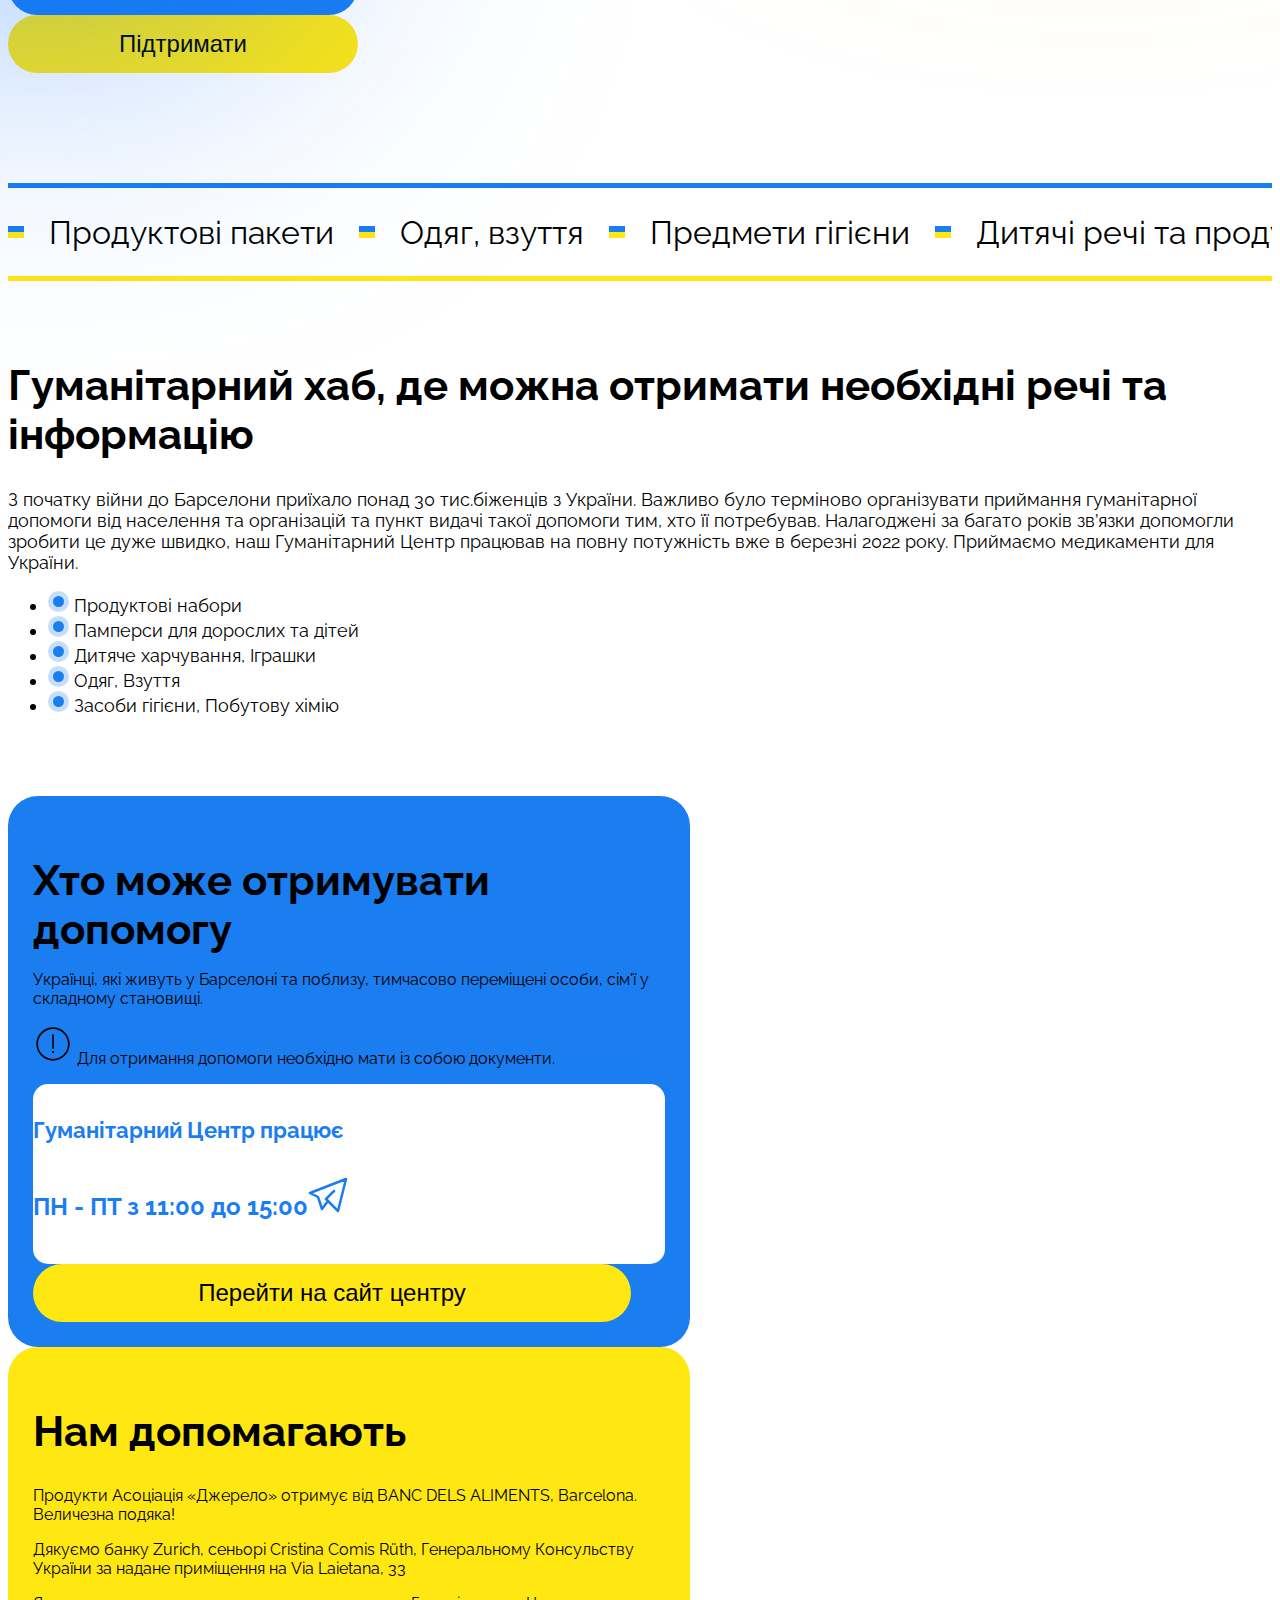
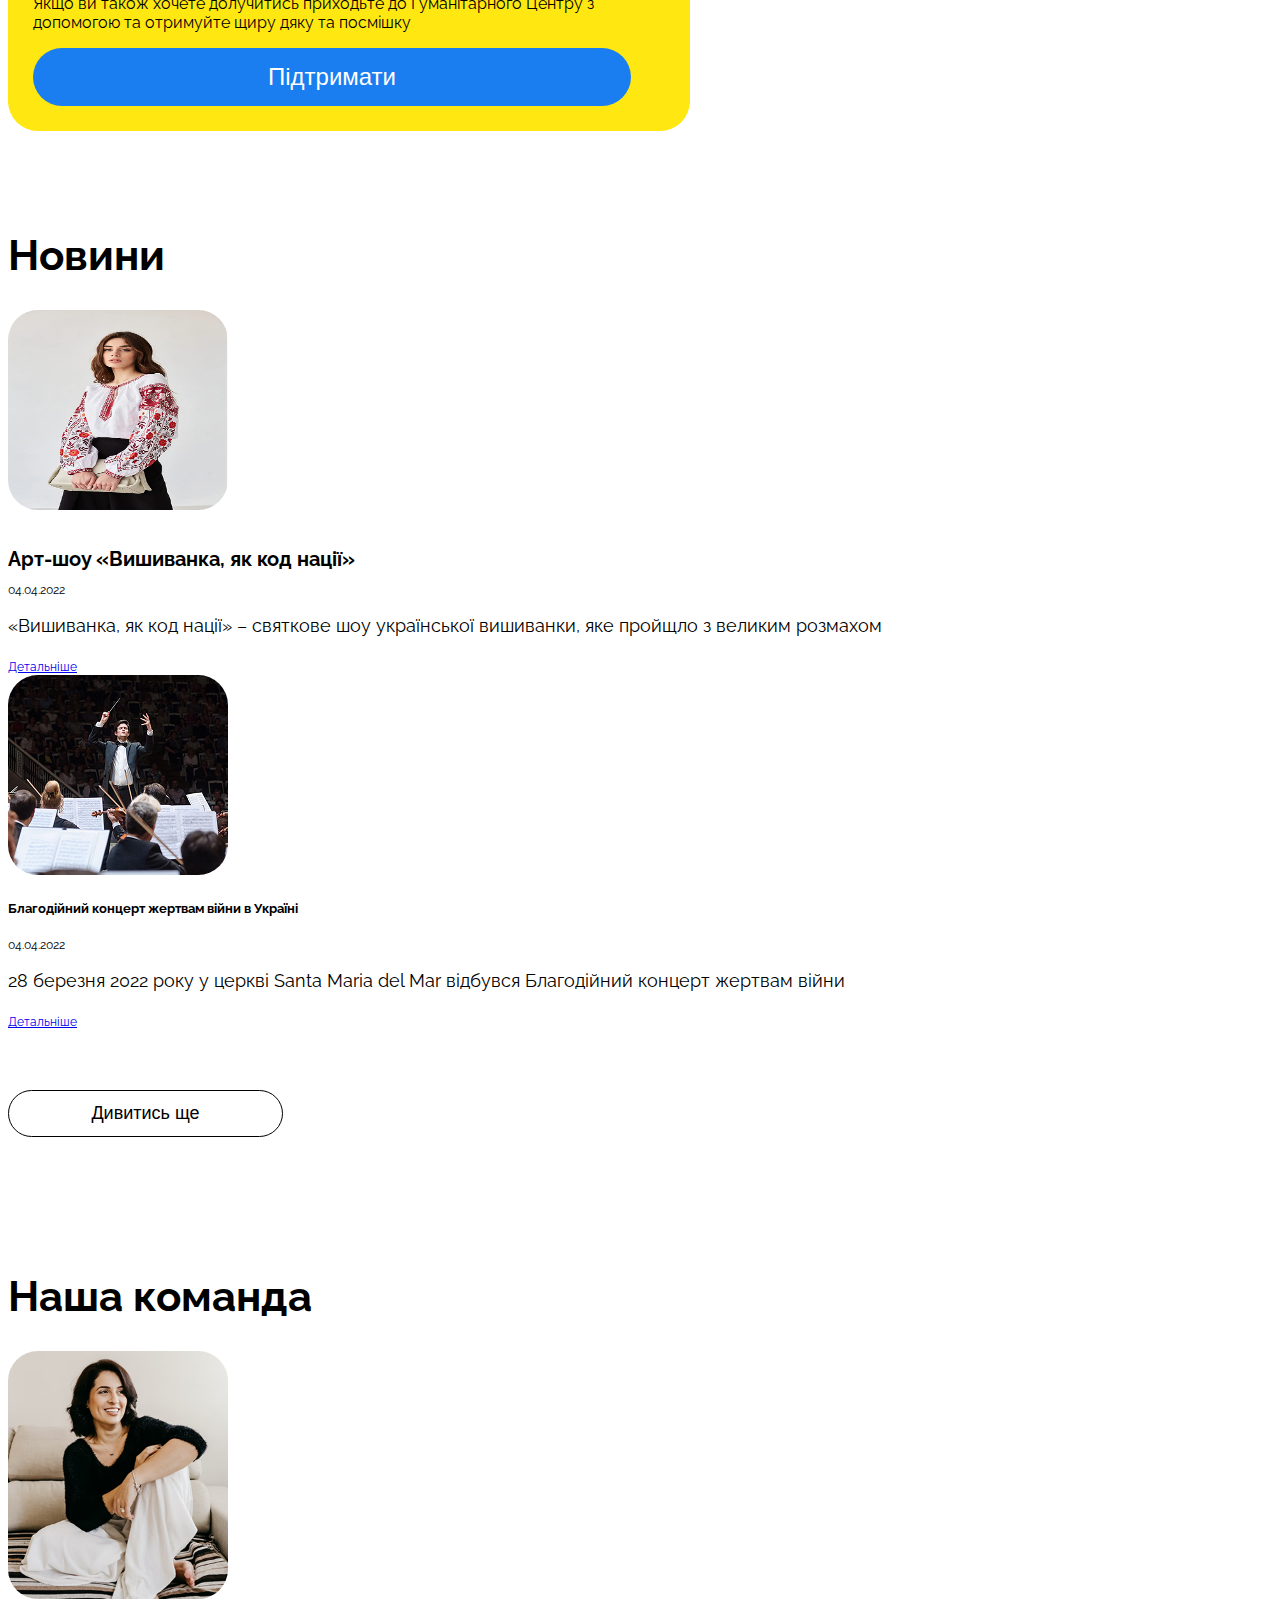
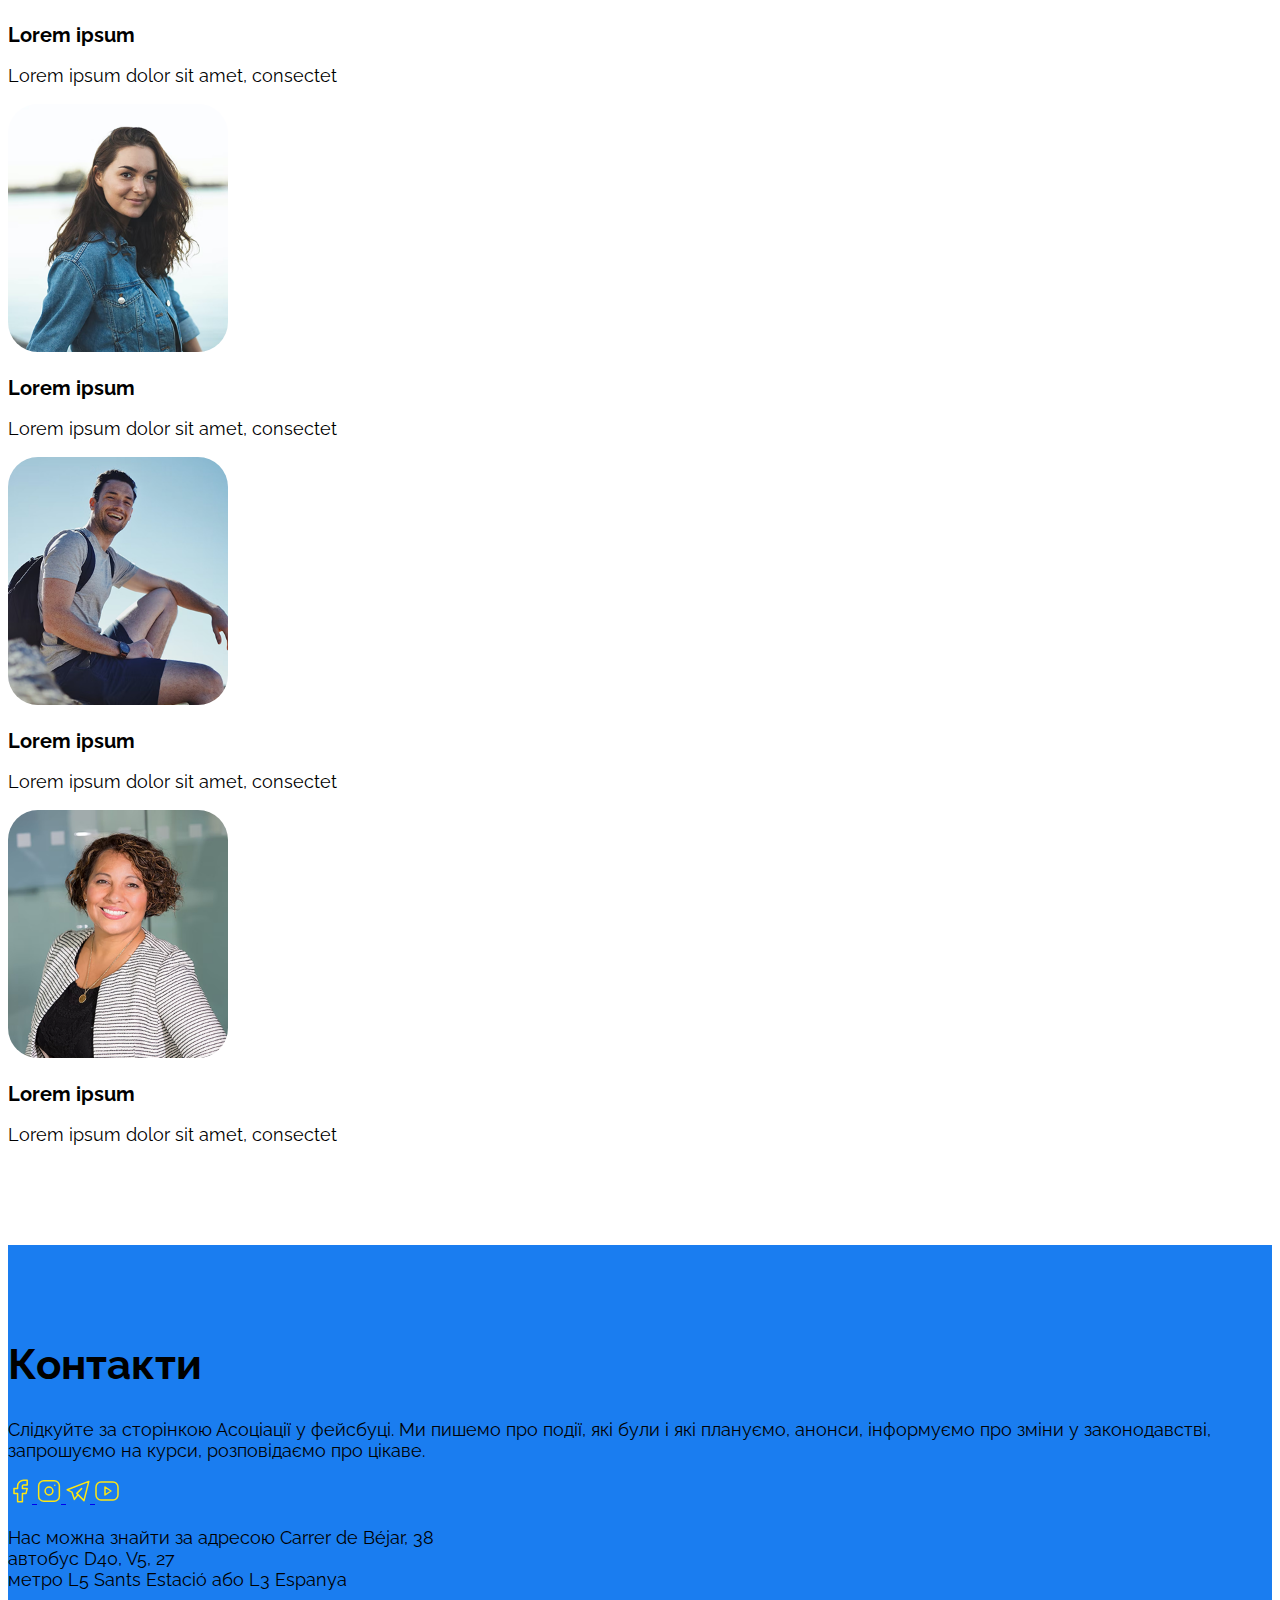
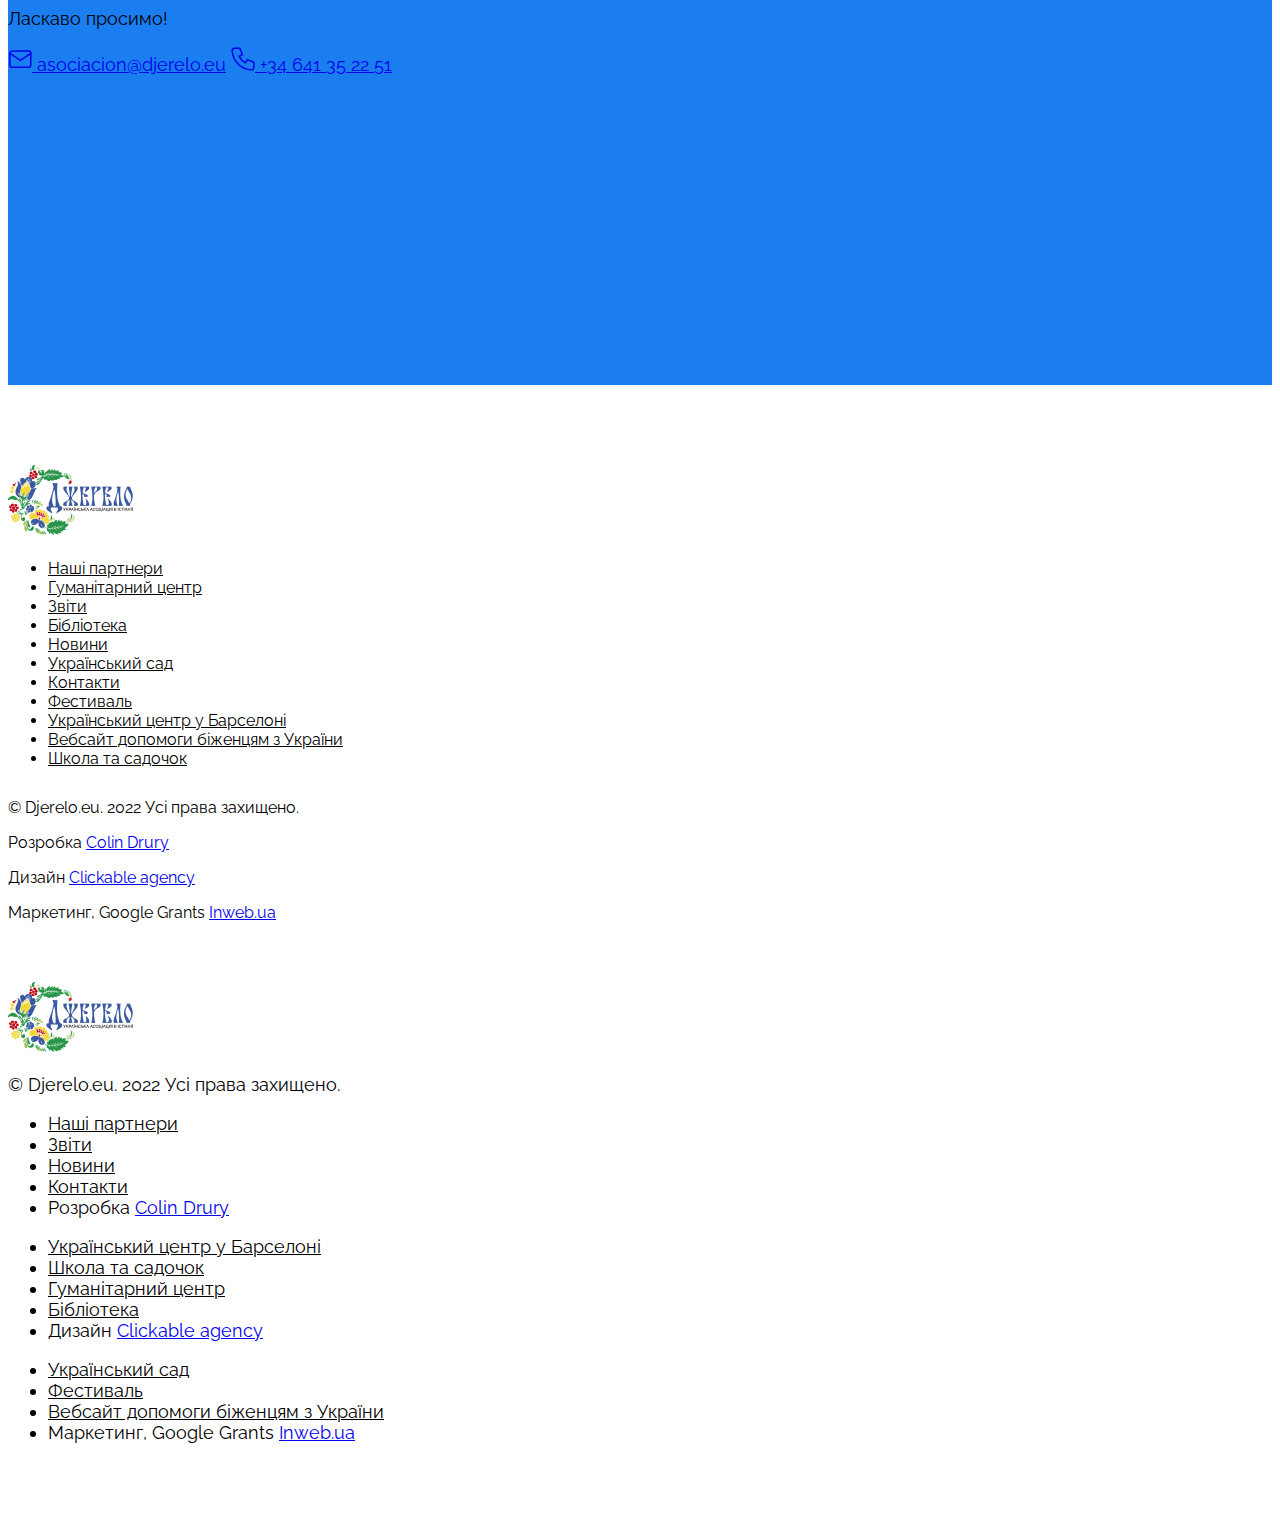
<file: humanitarian-center.html>
<!doctype html>
<html lang="uk">
  <head>
    <meta charset="UTF-8" />
    <meta name="viewport" content="width=device-width, initial-scale=1.0" />
    <link rel="preconnect" href="https://fonts.googleapis.com" />
    <link rel="preconnect" href="https://fonts.gstatic.com" crossorigin />
    <link
      href="https://fonts.googleapis.com/css2?family=Raleway:ital,wght@0,100..900;1,100..900&display=swap"
      rel="stylesheet"
    />
    <link
      href="https://cdn.jsdelivr.net/npm/bootstrap@5.3.8/dist/css/bootstrap.min.css"
      rel="stylesheet"
      integrity="sha384-sRIl4kxILFvY47J16cr9ZwB07vP4J8+LH7qKQnuqkuIAvNWLzeN8tE5YBujZqJLB"
      crossorigin="anonymous"
    />
    <link rel="stylesheet" href="./css/style.css" />
    <title>Гуманітарний Центр у Барселоні</title>
  </head>
  <body>
    <svg width="0" height="0" class="hidden">
      <symbol
        fill="none"
        xmlns="http://www.w3.org/2000/svg"
        viewBox="0 0 24 24"
        id="icon-facebook"
      >
        <g id="Property 1=facebook">
          <path
            id="Vector"
            d="M6 9.60001V14.4H9.6V22.8H14.4V14.4H18L19.2 9.60001H14.4V7.20001C14.4 6.88175 14.5264 6.57653 14.7515 6.35148C14.9765 6.12644 15.2817 6.00001 15.6 6.00001H19.2V1.20001H15.6C14.0087 1.20001 12.4826 1.83215 11.3574 2.95737C10.2321 4.08259 9.6 5.60871 9.6 7.20001V9.60001H6Z"
            stroke="currentColor"
            stroke-width="1.5"
            stroke-linecap="round"
            stroke-linejoin="round"
          ></path>
        </g>
      </symbol>
      <symbol
        fill="none"
        xmlns="http://www.w3.org/2000/svg"
        viewBox="0 0 24 24"
        id="icon-insta"
      >
        <g id="Property 1=insta" clip-path="url(#clip0_59_2326)">
          <path
            id="Vector"
            d="M17.1764 1.64697H6.82344C3.96456 1.64697 1.64697 3.96456 1.64697 6.82344V17.1764C1.64697 20.0353 3.96456 22.3529 6.82344 22.3529H17.1764C20.0353 22.3529 22.3529 20.0353 22.3529 17.1764V6.82344C22.3529 3.96456 20.0353 1.64697 17.1764 1.64697Z"
            stroke="currentColor"
            stroke-width="1.5"
            stroke-linecap="round"
            stroke-linejoin="round"
          ></path>
          <path
            id="Vector_2"
            d="M12 15.8824C14.1442 15.8824 15.8824 14.1442 15.8824 12C15.8824 9.85586 14.1442 8.11768 12 8.11768C9.85586 8.11768 8.11768 9.85586 8.11768 12C8.11768 14.1442 9.85586 15.8824 12 15.8824Z"
            stroke="currentColor"
            stroke-width="1.5"
            stroke-linecap="round"
            stroke-linejoin="round"
          ></path>
          <path
            id="Vector_3"
            d="M17.8235 6.17645V6.17745"
            stroke="currentColor"
            stroke-width="1.5"
            stroke-linecap="round"
            stroke-linejoin="round"
          ></path>
        </g>
        <defs>
          <clipPath id="clip0_59_2326">
            <rect width="24" height="24" fill="white"></rect>
          </clipPath>
        </defs>
      </symbol>
      <symbol
        fill="none"
        xmlns="http://www.w3.org/2000/svg"
        viewBox="0 0 24 24"
        id="icon-telegram"
      >
        <g id="Property 1=telegram">
          <path
            id="Vector"
            d="M15.6 9.60002L10.8 14.4L18 21.6L22.8 2.40002L1.19995 10.8L5.99995 13.2L8.39995 20.4L12 15.6"
            stroke="currentColor"
            stroke-width="1.5"
            stroke-linecap="round"
            stroke-linejoin="round"
          ></path>
        </g>
      </symbol>
      <symbol
        fill="none"
        xmlns="http://www.w3.org/2000/svg"
        viewBox="0 0 24 24"
        id="icon-whatsapp"
      >
        <g id="Property 1=whats_up" clip-path="url(#clip0_59_2392)">
          <g id="icon">
            <path
              id="Vector"
              d="M1.20007 22.8137L3.18318 18.2465C1.666 16.0928 0.98694 13.4594 1.27344 10.8406C1.55994 8.22179 2.79231 5.79754 4.73927 4.02281C6.68623 2.24809 9.21394 1.24489 11.848 1.20148C14.4821 1.15808 17.0415 2.07745 19.0459 3.78706C21.0503 5.49668 22.3618 7.87901 22.7345 10.487C23.1071 13.0949 22.5152 15.7492 21.0698 17.9518C19.6244 20.1543 17.4248 21.7536 14.884 22.4496C12.3432 23.1456 9.63565 22.8904 7.26959 21.732L1.20007 22.8137"
              stroke="currentColor"
              stroke-width="1.5"
              stroke-linecap="round"
              stroke-linejoin="round"
            ></path>
            <path
              id="Vector_2"
              d="M8.41125 9.59262C8.41125 9.752 8.47457 9.90485 8.58727 10.0176C8.69996 10.1303 8.85282 10.1936 9.0122 10.1936C9.17158 10.1936 9.32443 10.1303 9.43713 10.0176C9.54983 9.90485 9.61314 9.752 9.61314 9.59262V8.39074C9.61314 8.23136 9.54983 8.0785 9.43713 7.96581C9.32443 7.85311 9.17158 7.78979 9.0122 7.78979C8.85282 7.78979 8.69996 7.85311 8.58727 7.96581C8.47457 8.0785 8.41125 8.23136 8.41125 8.39074V9.59262ZM8.41125 9.59262C8.41125 11.1864 9.04439 12.7149 10.1714 13.8419C11.2984 14.9689 12.8269 15.602 14.4207 15.602H15.6226C15.7819 15.602 15.9348 15.5387 16.0475 15.426C16.1602 15.3133 16.2235 15.1605 16.2235 15.0011C16.2235 14.8417 16.1602 14.6889 16.0475 14.5762C15.9348 14.4635 15.7819 14.4002 15.6226 14.4002H14.4207C14.2613 14.4002 14.1084 14.4635 13.9957 14.5762C13.883 14.6889 13.8197 14.8417 13.8197 15.0011C13.8197 15.1605 13.883 15.3133 13.9957 15.426C14.1084 15.5387 14.2613 15.602 14.4207 15.602"
              stroke="currentColor"
              stroke-width="1.5"
              stroke-linecap="round"
              stroke-linejoin="round"
            ></path>
          </g>
        </g>
        <defs>
          <clipPath id="clip0_59_2392">
            <rect width="24" height="24" fill="white"></rect>
          </clipPath>
        </defs>
      </symbol>
      <symbol
        fill="none"
        xmlns="http://www.w3.org/2000/svg"
        viewBox="0 0 24 24"
        id="icon-youtube"
      >
        <g id="Property 1=youtube">
          <path
            id="Vector"
            d="M18.1111 3H5.88889C3.18883 3 1 5.30254 1 8.14286V15.8571C1 18.6975 3.18883 21 5.88889 21H18.1111C20.8112 21 23 18.6975 23 15.8571V8.14286C23 5.30254 20.8112 3 18.1111 3Z"
            stroke="currentColor"
            stroke-width="1.5"
            stroke-linecap="round"
            stroke-linejoin="round"
          ></path>
          <path
            id="Vector_2"
            d="M10 8L16 12L10 16V8Z"
            stroke="currentColor"
            stroke-width="1.5"
            stroke-linecap="round"
            stroke-linejoin="round"
          ></path>
        </g>
      </symbol>
      <symbol
        fill="none"
        xmlns="http://www.w3.org/2000/svg"
        viewBox="0 0 90 90"
        id="icon_play"
      >
        <path
          d="M45.5 13C39.0721 13 32.7886 14.9061 27.444 18.4772C22.0994 22.0484 17.9338 27.1242 15.4739 33.0628C13.0141 39.0014 12.3705 45.536 13.6245 51.8404C14.8785 58.1448 17.9738 63.9357 22.519 68.481C27.0642 73.0262 32.8552 76.1215 39.1596 77.3755C45.464 78.6295 51.9986 77.9859 57.9372 75.5261C63.8758 73.0662 68.9516 68.9006 72.5228 63.556C76.0939 58.2114 78 51.9279 78 45.5C78 36.8805 74.5759 28.614 68.481 22.519C62.386 16.4241 54.1195 13 45.5 13Z"
          stroke="white"
          stroke-width="1.5"
          stroke-linecap="round"
          stroke-linejoin="round"
        ></path>
        <path
          d="M39 58.5V32.5L58.5 45.5L39 58.5Z"
          fill="#currentColor"
          stroke="#currentColor"
          stroke-width="1.48936"
          stroke-linejoin="round"
        ></path>
      </symbol>
      <symbol
        fill="none"
        xmlns="http://www.w3.org/2000/svg"
        viewBox="0 0 24 24"
        id="icon-eye"
      >
        <g id="Property 1=eye" clip-path="url(#clip0_145_3268)">
          <path
            id="Vector"
            d="M12 14C13.1046 14 14 13.1046 14 12C14 10.8954 13.1046 10 12 10C10.8954 10 10 10.8954 10 12C10 13.1046 10.8954 14 12 14Z"
            stroke="currentColor"
            stroke-width="1.5"
            stroke-linecap="round"
            stroke-linejoin="round"
          ></path>
          <path
            id="Vector_2"
            d="M22 12C19.333 16.667 16 19 12 19C8 19 4.667 16.667 2 12C4.667 7.333 8 5 12 5C16 5 19.333 7.333 22 12Z"
            stroke="currentColor"
            stroke-width="1.5"
            stroke-linecap="round"
            stroke-linejoin="round"
          ></path>
        </g>
        <defs>
          <clipPath id="clip0_145_3268">
            <rect width="24" height="24" fill="white"></rect>
          </clipPath>
        </defs>
      </symbol>
      <symbol
        fill="none"
        xmlns="http://www.w3.org/2000/svg"
        viewBox="0 0 24 24"
        id="icon-location"
      >
        <g id="Property 1=location 1">
          <path
            id="Vector"
            d="M12 22.8C16.8 17.76 19.2 12.96 19.2 8.40001C19.2 4.42356 15.9765 1.20001 12 1.20001C8.0236 1.20001 4.80005 4.42356 4.80005 8.40001C4.80005 12.96 7.20005 17.76 12 22.8Z"
            stroke="currentColor"
            stroke-width="1.5"
            stroke-linecap="square"
          ></path>
          <path
            id="Vector_2"
            d="M12 13.2C13.9882 13.2 15.6 11.5882 15.6 9.6C15.6 7.61177 13.9882 6 12 6C10.0118 6 8.40002 7.61177 8.40002 9.6C8.40002 11.5882 10.0118 13.2 12 13.2Z"
            stroke="currentColor"
            stroke-width="1.5"
            stroke-linecap="square"
          ></path>
        </g>
      </symbol>
      <symbol
        fill="none"
        xmlns="http://www.w3.org/2000/svg"
        viewBox="0 0 24 24"
        id="icon-mail"
      >
        <g id="Property 1=mail">
          <g id="Group 25">
            <path
              id="Vector"
              d="M20.4615 4H4.30769C3.03319 4 2 5.04467 2 6.33333V18C2 19.2887 3.03319 20.3333 4.30769 20.3333H20.4615C21.736 20.3333 22.7692 19.2887 22.7692 18V6.33333C22.7692 5.04467 21.736 4 20.4615 4Z"
              stroke="currentColor"
              stroke-width="1.5"
              stroke-linecap="round"
              stroke-linejoin="round"
            ></path>
            <path
              id="Vector_2"
              d="M2 6.3335L12.3846 13.3335L22.7692 6.3335"
              stroke="currentColor"
              stroke-width="1.5"
              stroke-linecap="round"
              stroke-linejoin="round"
            ></path>
          </g>
        </g>
      </symbol>
      <symbol
        fill="none"
        xmlns="http://www.w3.org/2000/svg"
        viewBox="0 0 24 24"
        id="icon-phone"
      >
        <g id="Property 1=phone">
          <path
            id="Vector"
            d="M3.69744 1.14288H8.80669L11.3613 7.52944L8.16803 9.4454C9.53598 12.2191 11.7809 14.464 14.5546 15.832L16.4706 12.6387L22.8571 15.1933V20.3025C22.8571 20.9801 22.588 21.6299 22.1089 22.1089C21.6298 22.588 20.98 22.8572 20.3025 22.8572C15.32 22.5544 10.6207 20.4386 7.09104 16.909C3.56142 13.3793 1.44561 8.67996 1.14282 3.6975C1.14282 3.01998 1.41197 2.3702 1.89105 1.89111C2.37014 1.41203 3.01992 1.14288 3.69744 1.14288"
            stroke="currentColor"
            stroke-width="1.5"
            stroke-linecap="round"
            stroke-linejoin="round"
          ></path>
        </g>
      </symbol>
      <symbol
        fill="none"
        xmlns="http://www.w3.org/2000/svg"
        viewBox="0 0 21 21"
        id="mark"
      >
        <g id="Group 3">
          <circle
            id="Ellipse 6"
            cx="10.5"
            cy="10.5"
            r="10.5"
            fill="currentColor"
            fill-opacity="0.25"
          ></circle>
          <circle
            id="Ellipse 7"
            cx="10.5"
            cy="10.5"
            r="5.5"
            fill="currentColor"
          ></circle>
        </g>
      </symbol>

      <symbol
        fill="none"
        xmlns="http://www.w3.org/2000/svg"
        viewBox="0 0 40 40"
        id="exclamation-circle"
      >
        <path
          d="M20.0002 26.9584C19.7239 26.9584 19.4589 27.0681 19.2636 27.2635C19.0682 27.4588 18.9585 27.7238 18.9585 28C18.9585 28.2763 19.0682 28.5413 19.2636 28.7366C19.4589 28.932 19.7239 29.0417 20.0002 29.0417C20.2764 29.0417 20.5414 28.932 20.7367 28.7366C20.9321 28.5413 21.0418 28.2763 21.0418 28C21.0418 27.7238 20.9321 27.4588 20.7367 27.2635C20.5414 27.0681 20.2764 26.9584 20.0002 26.9584ZM20.0002 24.6667C20.2212 24.6667 20.4331 24.5789 20.5894 24.4226C20.7457 24.2663 20.8335 24.0544 20.8335 23.8334V11.1667C20.8335 10.9457 20.7457 10.7337 20.5894 10.5775C20.4331 10.4212 20.2212 10.3334 20.0002 10.3334C19.7791 10.3334 19.5672 10.4212 19.4109 10.5775C19.2546 10.7337 19.1668 10.9457 19.1668 11.1667V23.8334C19.1668 24.0544 19.2546 24.2663 19.4109 24.4226C19.5672 24.5789 19.7791 24.6667 20.0002 24.6667ZM20.0002 3.33337C10.7952 3.33337 3.3335 10.795 3.3335 20C3.3335 29.205 10.7952 36.6667 20.0002 36.6667C29.2002 36.6567 36.6568 29.2 36.6668 20C36.6668 10.795 29.2052 3.33337 20.0002 3.33337ZM20.0002 35C18.0303 35 16.0798 34.6121 14.2599 33.8582C12.44 33.1044 10.7864 31.9995 9.39356 30.6066C8.00068 29.2138 6.89579 27.5602 6.14197 25.7403C5.38815 23.9204 5.00016 21.9699 5.00016 20C5.00016 18.0302 5.38815 16.0797 6.14197 14.2598C6.89579 12.4399 8.00068 10.7863 9.39356 9.39344C10.7864 8.00056 12.44 6.89567 14.2599 6.14185C16.0798 5.38803 18.0303 5.00004 20.0002 5.00004C23.9771 5.00445 27.7898 6.58622 30.6019 9.39831C33.414 12.2104 34.9958 16.0231 35.0002 20C35.0002 23.9783 33.4198 27.7936 30.6068 30.6066C27.7937 33.4197 23.9784 35 20.0002 35Z"
          fill="currentColor"
        ></path>
      </symbol>
    </svg>

    <div class="decorated-bg">
      <div class="bg-hands">
        <header class="header container">
          <div
            class="d-none header-info d-xl-flex align-items-center justify-content-between"
          >
            <div class="logo-group d-flex align-items-center">
              <div>
                <a href="./index.html"
                  ><img src="./img/logo.png" alt="logo"
                /></a>
              </div>

              <div class="logo-social d-flex">
                <a href="#">
                  <svg class="sprite-icon" width="24px" height="24px">
                    <use href="#icon-whatsapp" />
                  </svg>
                </a>
                <a href="#">
                  <svg class="sprite-icon" width="24px" height="24px">
                    <use href="#icon-facebook" />
                  </svg>
                </a>
                <a href="#">
                  <svg class="sprite-icon" width="24px" height="24px">
                    <use href="#icon-insta" />
                  </svg>
                </a>
                <a href="#">
                  <svg class="sprite-icon" width="24px" height="24px">
                    <use href="#icon-telegram" />
                  </svg>
                </a>
                <a href="#">
                  <svg class="sprite-icon" width="24px" height="24px">
                    <use href="#icon-youtube" />
                  </svg>
                </a>
              </div>
            </div>

            <div class="d-flex align-items-center contacts-language">
              <div class="logo-contacts d-flex">
                <div>
                  <a href="#" class="text-decoration-none text-black">
                    <svg class="sprite-icon" width="24px" height="24px">
                      <use href="#icon-phone" />
                    </svg>
                    +34 641 35 22 51</a
                  >
                </div>
                <div>
                  <a href="#" class="text-decoration-none text-black">
                    <svg class="sprite-icon" width="24px" height="24px">
                      <use href="#icon-location" /></svg
                    >Carrer de Béjar, 38, Barcelona</a
                  >
                </div>
              </div>
              <div class="dropdown language">
                <button
                  class="dropdown-toggle"
                  type="button"
                  data-bs-toggle="dropdown"
                  aria-expanded="false"
                >
                  UKR
                </button>
                <ul class="dropdown-menu">
                  <li><a class="dropdown-item" href="#">ESP</a></li>
                  <li><a class="dropdown-item" href="#">EN</a></li>
                </ul>
              </div>
            </div>
          </div>

          <nav class="navbar d-xl-flex justify-content-xl-center w-100">
            <div
              class="d-flex justify-content-between justify-content-xl-center align-items-center w-100"
            >
              <a href="./index.html"
                ><img src="./img/logo.png" alt="logo" class="d-xl-none"
              /></a>

              <ul
                class="nav__list d-none d-xl-flex flex-xl-row align-items-center justify-content-center fs-xl-5 m-0 p-2 list-unstyled gap-4 gap-xl-5"
              >
                <li class="nav__item dropdown d-none d-xl-block">
                  <a
                    class="nav__link dropdown-toggle text-decoration-none"
                    data-bs-toggle="dropdown"
                    href="#"
                    role="button"
                    aria-expanded="false"
                  >
                    Наші напрямки
                  </a>
                  <ul class="dropdown-menu">
                    <li>
                      <a class="dropdown-item text-decoration-none" href="#"
                        >Гуманітарний центр</a
                      >
                    </li>
                    <li>
                      <a class="dropdown-item text-decoration-none" href="#"
                        >Український центр у Барселоні</a
                      >
                    </li>
                    <li>
                      <a class="dropdown-item text-decoration-none" href="#"
                        >Бібліотека</a
                      >
                    </li>
                    <li>
                      <a class="dropdown-item text-decoration-none" href="#"
                        >Школа та садочок</a
                      >
                    </li>
                    <li>
                      <a class="dropdown-item text-decoration-none" href="#"
                        >Український сад</a
                      >
                    </li>
                  </ul>
                </li>

                <li class="nav__item d-xl-none">
                  <div class="dropdown language">
                    <button
                      class="dropdown-toggle"
                      type="button"
                      data-bs-toggle="dropdown"
                      aria-expanded="false"
                    >
                      UKR
                    </button>
                    <ul class="dropdown-menu d-xl-none">
                      <li><a class="dropdown-item" href="#">ESP</a></li>
                      <li><a class="dropdown-item" href="#">EN</a></li>
                    </ul>
                  </div>
                </li>

                <li>
                  <a class="nav__link text-decoration-none" href="#">
                    Наші партнери
                  </a>
                </li>

                <li>
                  <a class="nav__link text-decoration-none" href="#"> Звіти </a>
                </li>

                <li>
                  <a class="nav__link text-decoration-none" href="#">
                    Новини
                  </a>
                </li>

                <li>
                  <a class="nav__link text-decoration-none" href="#">
                    Контакти
                  </a>
                </li>
              </ul>
              <div class="">
                <button
                  class="navbar-toggler d-xl-none"
                  type="button"
                  data-bs-toggle="collapse"
                  data-bs-target="#mainNav"
                  aria-controls="mainNav"
                  aria-expanded="false"
                  aria-label="Toggle navigation"
                >
                  <span class="navbar-toggler-icon">
                    <span class="ham-top"></span>
                    <span class="ham-middle"></span>
                    <span class="ham-bottom"></span>
                  </span>
                </button>
              </div>
            </div>
          </nav>

          <div
            class="collapse navbar-collapse justify-content-center p-3 position-fixed top-0 start-0 w-100 decorated-bg"
            id="mainNav"
          >
            <div class="d-flex justify-content-between">
              <div class="dropdown language">
                <button
                  class="dropdown-toggle"
                  type="button"
                  data-bs-toggle="dropdown"
                  aria-expanded="false"
                >
                  UKR
                </button>
                <ul class="dropdown-menu d-xl-none">
                  <li><a class="dropdown-item" href="#">ESP</a></li>
                  <li><a class="dropdown-item" href="#">EN</a></li>
                </ul>
              </div>

              <button
                class="navbar-toggler d-xl-none"
                type="button"
                data-bs-toggle="collapse"
                data-bs-target="#mainNav"
                aria-controls="mainNav"
                aria-expanded="false"
                aria-label="Toggle navigation"
              >
                <img
                  src="./img/icon-close.png"
                  alt="Закрити"
                  width="24px"
                  height="24px"
                />
              </button>
            </div>
            <ul
              class="nav__list d-flex flex-column flex-xl-row justify-content-center fs-xl-5 m-0 p-2 list-unstyled fs-5 gap-4 gap-xl-5"
            >
              <li class="nav__item dropdown d-none d-xl-block">
                <a
                  class="nav__link dropdown-toggle text-decoration-none"
                  data-bs-toggle="dropdown"
                  href="#"
                  role="button"
                  aria-expanded="false"
                >
                  Наші напрямки
                </a>
                <ul class="dropdown-menu">
                  <li>
                    <a class="dropdown-item text-decoration-none" href="#"
                      >Гуманітарний центр</a
                    >
                  </li>
                  <li>
                    <a class="dropdown-item text-decoration-none" href="#"
                      >Український центр у Барселоні</a
                    >
                  </li>
                  <li>
                    <a class="dropdown-item text-decoration-none" href="#"
                      >Бібліотека</a
                    >
                  </li>
                  <li>
                    <a class="dropdown-item text-decoration-none" href="#"
                      >Школа та садочок</a
                    >
                  </li>
                  <li>
                    <a class="dropdown-item text-decoration-none" href="#"
                      >Український сад</a
                    >
                  </li>
                </ul>
              </li>
              <li class="nav__item d-xl-none">
                <a class="nav__link text-decoration-none" href="#"
                  >Гуманітарний центр</a
                >
              </li>
              <li class="nav__item d-xl-none">
                <a class="nav__link text-decoration-none" href="#"
                  >Український центр у Барселоні
                </a>
              </li>
              <li class="nav__item d-xl-none">
                <a class="nav__link text-decoration-none" href="#"
                  >Бібліотека</a
                >
              </li>
              <li class="nav__item d-xl-none">
                <a class="nav__link text-decoration-none" href="#"
                  >Школа та садочок</a
                >
              </li>
              <li class="nav__item d-xl-none">
                <a class="nav__link text-decoration-none" href="#"
                  >Український сад
                </a>
              </li>

              <li class="nav__item">
                <a class="nav__link text-decoration-none" href="#">
                  Наші партнери
                </a>
              </li>

              <li class="nav__item">
                <a class="nav__link text-decoration-none" href="#"> Звіти </a>
              </li>

              <li class="nav__item">
                <a class="nav__link text-decoration-none" href="#"> Новини </a>
              </li>

              <li class="nav__item">
                <a class="nav__link text-decoration-none" href="#">
                  Контакти
                </a>
              </li>
              <li>
                <div class="logo-social d-flex d-xl-none">
                  <a href="#"
                    ><img
                      src="./img/icon-whatsapp.png"
                      alt="Whatsapp"
                      width="24px"
                      height="24px"
                  /></a>
                  <a href="#"
                    ><img
                      src="./img/icon-facebook.png"
                      alt="Facebook"
                      width="24px"
                      height="24px"
                  /></a>
                  <a href="#"
                    ><img
                      src="./img/icon-insta.png"
                      alt="Instagram"
                      width="24px"
                      height="24px"
                  /></a>
                  <a href="#"
                    ><img
                      src="./img/icon-telegram.png"
                      alt="Telegram"
                      width="24px"
                      height="24px"
                  /></a>
                  <a href="#"
                    ><img
                      src="./img/icon-youtube.png"
                      alt="YouTube"
                      width="24px"
                      height="24px"
                  /></a>
                </div>
              </li>
              <li>
                <div class="logo-contacts d-flex d-xl-none">
                  <a href="#" class="text-decoration-none text-black"
                    ><img
                      src="./img/icon-tel.png"
                      alt="Телефон"
                      width="24px"
                      height="24px"
                    />
                    +34 641 35 22 51</a
                  >
                  <a href="#" class="text-decoration-none text-black"
                    ><img
                      src="./img/icon-place.png"
                      alt="Містознаходження"
                      width="24px"
                      height="24px"
                    />Carrer de Béjar, 38, Barcelona</a
                  >
                </div>
              </li>
            </ul>
          </div>
          <div
            class="header-desc d-flex flex-column justify-content-center align-items-center text-center w-100"
          >
            <h1 class="header-title">Гуманітарний Центр у Барселоні</h1>

            <p class="header-text">
              Cтворений для допомоги біженцям та постраждалим від війни в
              Україні за адресою Via Laietana, 33. Barcelona
            </p>

            <div
              class="header-button d-flex flex-column flex-xl-row justify-content-xl-center align-items-center"
            >
              <button
                class="header-button-call col-12 col-xl-6 d-flex justify-content-center align-items-center"
              >
                Зв’язатись
              </button>
              <button
                class="header-button-support col-12 col-xl-6 d-flex justify-content-center align-items-center"
              >
                Підтримати
              </button>
            </div>
          </div>
        </header>
      </div>

      <main>
        <div class="marquee">
          <div class="marquee-track">
            <div class="marquee-item">
              <span class="ua-flag">
                <span class="blue"></span>
                <span class="yellow"></span>
              </span>
              <p>Продуктові пакети</p>
            </div>

            <div class="marquee-item">
              <span class="ua-flag">
                <span class="blue"></span>
                <span class="yellow"></span>
              </span>
              <p>Одяг, взуття</p>
            </div>

            <div class="marquee-item">
              <span class="ua-flag">
                <span class="blue"></span>
                <span class="yellow"></span>
              </span>
              <p>Предмети гігієни</p>
            </div>

            <div class="marquee-item">
              <span class="ua-flag">
                <span class="blue"></span>
                <span class="yellow"></span>
              </span>
              <p>Дитячі речі та продукти</p>
            </div>

            <div class="marquee-item">
              <span class="ua-flag">
                <span class="blue"></span>
                <span class="yellow"></span>
              </span>
              <p>Продуктові пакети</p>
            </div>

            <div class="marquee-item">
              <span class="ua-flag">
                <span class="blue"></span>
                <span class="yellow"></span>
              </span>
              <p>Одяг, взуття</p>
            </div>

            <div class="marquee-item">
              <span class="ua-flag">
                <span class="blue"></span>
                <span class="yellow"></span>
              </span>
              <p>Предмети гігієни</p>
            </div>

            <div class="marquee-item">
              <span class="ua-flag">
                <span class="blue"></span>
                <span class="yellow"></span>
              </span>
              <p>Дитячі речі та продукти</p>
            </div>

            <div class="marquee-item">
              <span class="ua-flag">
                <span class="blue"></span>
                <span class="yellow"></span>
              </span>
              <p>Продуктові пакети</p>
            </div>

            <div class="marquee-item">
              <span class="ua-flag">
                <span class="blue"></span>
                <span class="yellow"></span>
              </span>
              <p>Одяг, взуття</p>
            </div>

            <div class="marquee-item">
              <span class="ua-flag">
                <span class="blue"></span>
                <span class="yellow"></span>
              </span>
              <p>Предмети гігієни</p>
            </div>

            <div class="marquee-item">
              <span class="ua-flag">
                <span class="blue"></span>
                <span class="yellow"></span>
              </span>
              <p>Дитячі речі та продукти</p>
            </div>

            <div class="marquee-item">
              <span class="ua-flag">
                <span class="blue"></span>
                <span class="yellow"></span>
              </span>
              <p>Продуктові пакети</p>
            </div>

            <div class="marquee-item">
              <span class="ua-flag">
                <span class="blue"></span>
                <span class="yellow"></span>
              </span>
              <p>Одяг, взуття</p>
            </div>

            <div class="marquee-item">
              <span class="ua-flag">
                <span class="blue"></span>
                <span class="yellow"></span>
              </span>
              <p>Предмети гігієни</p>
            </div>

            <div class="marquee-item">
              <span class="ua-flag">
                <span class="blue"></span>
                <span class="yellow"></span>
              </span>
              <p>Дитячі речі та продукти</p>
            </div>
          </div>
        </div>

        <section class="container about-humanitarian">
          <h2 class="about-humanitarian-title">
            Гуманітарний хаб, де можна отримати необхідні речі та інформацію
          </h2>

          <div class="row">
            <div class="col-12 col-xl-6">
              <p class="about-humanitarian-desc">
                З початку війни до Барселони приїхало понад 30 тис.біженців з
                України. Важливо було терміново організувати приймання
                гуманітарної допомоги від населення та організацій та пункт
                видачі такої допомоги тим, хто її потребував. Налагоджені за
                багато років зв’язки допомогли зробити це дуже швидко, наш
                Гуманітарний Центр працював на повну потужність вже в березні
                2022 року. Приймаємо медикаменти для України.
              </p>
            </div>

            <div class="col-12 col-xl-6">
              <ul
                class="about-humanitarian-list d-flex flex-column gap-3 list-unstyled"
              >
                <li>
                  <svg
                    class="events-icon-marker me-2"
                    width="21px"
                    height="21px"
                  >
                    <use href="#mark"></use>
                  </svg>
                  Продуктові набори
                </li>
                <li>
                  <svg
                    class="events-icon-marker me-2"
                    width="21px"
                    height="21px"
                  >
                    <use href="#mark"></use>
                  </svg>
                  Памперси для дорослих та дітей
                </li>
                <li>
                  <svg
                    class="events-icon-marker me-2"
                    width="21px"
                    height="21px"
                  >
                    <use href="#mark"></use>
                  </svg>
                  Дитяче харчування, Iграшки
                </li>
                <li>
                  <svg
                    class="events-icon-marker me-2"
                    width="21px"
                    height="21px"
                  >
                    <use href="#mark"></use>
                  </svg>
                  Одяг, Взуття
                </li>
                <li>
                  <svg
                    class="events-icon-marker me-2"
                    width="21px"
                    height="21px"
                  >
                    <use href="#mark"></use>
                  </svg>
                  Засоби гігієни, Побутову хімію
                </li>
              </ul>
            </div>
          </div>
        </section>

        <section class="container">
          <div class="d-flex flex-column flex-xl-row gap-4">
            <div class="who text-white d-flex flex-column">
              <h2 class="who-title mb-0">Хто може отримувати допомогу</h2>
              <p class="mb-0">
                Українці, які живуть у Барселоні та поблизу, тимчасово
                переміщені особи, сім'ї у складному становищі.
              </p>
              <p class="fw-bold mb-0">
                <svg
                  class="icon-exclamation-circle me-2"
                  width="40px"
                  height="40px"
                >
                  <use href="#exclamation-circle"></use>
                </svg>
                Для отримання допомоги необхідно мати із собою документи.
              </p>

              <div class="working">
                <h3 class="working-title text-center mb-0">
                  Гуманітарний Центр працює
                </h3>
                <h4 class="fw-bold text-center working-hours mb-0">
                  ПН - ПТ з 11:00 до 15:00<svg
                    class="telegram-humanitarrian ms-2"
                    width="40px"
                    height="40px"
                  >
                    <use href="#icon-telegram"></use>
                  </svg>
                </h4>
              </div>
              <button
                class="center-button justify-content-center align-items-center d-flex align-self-center"
              >
                Перейти на сайт центру
              </button>
            </div>

            <div class="helps d-flex flex-column">
              <h2 class="helps-title mb-0">Нам допомагають</h2>
              <p class="mb-0">
                Продукти Асоціація «Джерело» отримує від BANC DELS ALIMENTS,
                Barcelona. Величезна подяка!
              </p>
              <p class="mb-0">
                Дякуємо банку Zurich, сеньорі Cristina Comis Rüth, Генеральному
                Консульству України за надане приміщення на Via Laietana, 33
              </p>
              <p class="fw-bold mb-0">
                Якщо ви також хочете долучитись приходьте до Гуманітарного
                Центру з допомогою та отримуйте щиру дяку та посмішку
              </p>
              <button
                class="helps-button justify-content-center align-items-center d-flex align-self-center mt-auto"
              >
                Підтримати
              </button>
            </div>
          </div>
        </section>

        <section class="container">
          <h2 class="news-title text-center">Новини</h2>

          <div class="news-cards d-flex flex-column flex-xl-row">
            <div class="row align-items-stretch">
              <div
                class="col-6 d-flex align-items-center justify-content-center"
              >
                <img
                  src="./img/vyshivanka.png"
                  alt="Вишиванка"
                  class="card-img object-fit-cover"
                />
              </div>

              <div class="col-6 d-flex flex-column justify-content-between">
                <h5 class="card-title fw-bold fs-6 mb-0">
                  Арт-шоу «Вишиванка, як код нації»
                </h5>
                <p class="card-sub">04.04.2022</p>
                <p class="card-desc object-fit-cover">
                  «Вишиванка, як код нації» – святкове шоу української
                  вишиванки, яке пройщло з великим розмахом
                </p>
                <a href="#" class="text-black card-link">Детальнiше</a>
              </div>
            </div>
            <div class="row align-items-stretch">
              <div
                class="col-6 d-flex align-items-center justify-content-center"
              >
                <img src="./img/orchestra.png" alt="Оркестр" class="card-img" />
              </div>

              <div class="col-6 d-flex flex-column justify-content-between">
                <h5 class="fw-bold fs-6 mb-0">
                  Благодійний концерт жертвам війни в Україні
                </h5>
                <p class="card-sub">04.04.2022</p>
                <p class="card-desc">
                  28 березня 2022 року у церкві Santa Maria del Mar відбувся
                  Благодійний концерт жертвам війни
                </p>
                <a href="#" class="text-black card-link">Детальнiше</a>
              </div>
            </div>
          </div>
          <button class="news-button d-block mx-auto">Дивитись ще</button>
        </section>

        <section class="container team">
          <h2 class="team-title text-center">Наша команда</h2>
          <div class="row g-4 text-center">
            <div class="col-6 col-xl-3">
              <img src="./img/team-1.png" alt="Член команди" class="team-img" />
              <h5 class="fw-bold fs-6 team-subtitle">Lorem ipsum</h5>
              <p class="team-desc">Lorem ipsum dolor sit amet, consectet</p>
            </div>
            <div class="col-6 col-xl-3">
              <img src="./img/team-2.png" alt="Член команди" class="team-img" />
              <h5 class="fw-bold fs-6 team-subtitle">Lorem ipsum</h5>
              <p class="team-desc">Lorem ipsum dolor sit amet, consectet</p>
            </div>
            <div class="col-6 col-xl-3">
              <img src="./img/team-3.png" alt="Член команди" class="team-img" />
              <h5 class="fw-bold fs-6 team-subtitle">Lorem ipsum</h5>
              <p class="team-desc">Lorem ipsum dolor sit amet, consectet</p>
            </div>
            <div class="col-6 col-xl-3">
              <img src="./img/team-4.png" alt="Член команди" class="team-img" />
              <h5 class="fw-bold fs-6 team-subtitle">Lorem ipsum</h5>
              <p class="team-desc">Lorem ipsum dolor sit amet, consectet</p>
            </div>
          </div>
        </section>

        <section class="contacts text-white">
          <div class="container">
            <h2 class="contacts-title text-center">Контакти</h2>
            <div class="row">
              <div class="col-12 col-xl-6">
                <p>
                  Слідкуйте за сторінкою Асоціації у фейсбуці. Ми пишемо про
                  події, які були і які плануємо, анонси, інформуємо про зміни у
                  законодавстві, запрошуємо на курси, розповідаємо про цікаве.
                </p>

                <div class="contacts-icons d-flex">
                  <a href="#">
                    <svg class="contacts-icon" width="24px" height="24px">
                      <use href="#icon-facebook" />
                    </svg>
                  </a>
                  <a href="#">
                    <svg class="contacts-icon" width="24px" height="24px">
                      <use href="#icon-insta" />
                    </svg>
                  </a>
                  <a href="#">
                    <svg class="contacts-icon" width="24px" height="24px">
                      <use href="#icon-telegram" />
                    </svg>
                  </a>
                  <a href="#">
                    <svg class="contacts-icon" width="24px" height="24px">
                      <use href="#icon-youtube" />
                    </svg>
                  </a>
                </div>

                <p>
                  Нас можна знайти за адресою Carrer de Béjar, 38 <br />
                  автобус D40, V5, 27 <br />
                  метро L5 Sants Estació або L3 Espanya
                </p>

                <p>Ласкаво просимо!</p>

                <div class="contacts-icon-white d-flex">
                  <a href="#" class="text-decoration-none text-white">
                    <svg width="24px" height="24px">
                      <use href="#icon-mail" />
                    </svg>
                    asociacion@djerelo.eu</a
                  >

                  <a href="#" class="text-decoration-none text-white">
                    <svg width="24px" height="24px">
                      <use href="#icon-phone" />
                    </svg>
                    +34 641 35 22 51</a
                  >
                </div>
              </div>

              <div class="col-12 col-xl-6 align-self-center">
                <iframe
                  class="map"
                  src="https://www.google.com/maps/embed?pb=!1m18!1m12!1m3!1d16935.825670472594!2d2.1279109072466897!3d41.37714164887041!2m3!1f0!2f0!3f0!3m2!1i1024!2i768!4f13.1!3m3!1m2!1s0x12a4a27f44d6d521%3A0x4d9c049924c589d!2zQ2FycmVyIGRlIELDqWphciwgMzgsIFNhbnRzLU1vbnRqdcOvYywgMDgwMTQgQmFyY2Vsb25hLCDQmNGB0L_QsNC90LjRjw!5e0!3m2!1sru!2spl!4v1770645430835!5m2!1sru!2spl"
                  style="border: 0"
                  allowfullscreen=""
                  loading="lazy"
                  referrerpolicy="no-referrer-when-downgrade"
                ></iframe>
              </div>
            </div>
          </div>
        </section>
      </main>
    </div>

    <footer class="container">
      <div class="d-xl-none">
        <div class="footer-logo justify-content-center d-flex">
          <a href="#"><img src="./img/logo.png" alt="logo" /></a>
        </div>

        <div class="footer-menu">
          <ul class="row footer-list list-unstyled">
            <li class="col-6">
              <a class="footer-link text-decoration-none" href="#">
                Наші партнери
              </a>
            </li>

            <li class="col-6">
              <a class="footer-link text-decoration-none" href="#">
                Гуманітарний центр
              </a>
            </li>

            <li class="col-6">
              <a class="footer-link text-decoration-none" href="#"> Звіти </a>
            </li>

            <li class="col-6">
              <a class="footer-link text-decoration-none" href="#">
                Бібліотека
              </a>
            </li>

            <li class="col-6">
              <a class="footer-link text-decoration-none" href="#"> Новини </a>
            </li>

            <li class="col-6">
              <a class="footer-link text-decoration-none" href="#">
                Український сад
              </a>
            </li>

            <li class="col-6">
              <a class="footer-link text-decoration-none" href="#">
                Контакти
              </a>
            </li>

            <li class="col-6">
              <a class="footer-link text-decoration-none" href="#">
                Фестиваль
              </a>
            </li>

            <li class="col-6">
              <a class="footer-link text-decoration-none" href="#">
                Український центр у Барселоні
              </a>
            </li>

            <li class="col-6">
              <a class="footer-link text-decoration-none" href="#">
                Вебсайт допомоги біженцям з України
              </a>
            </li>

            <li class="col-6">
              <a class="footer-link text-decoration-none" href="#">
                Школа та садочок
              </a>
            </li>
          </ul>
        </div>

        <div class="row">
          <p class="col-6">© Djerelo.eu. 2022 Усі права захищено.</p>
          <p class="col-6">
            <span class="opacity-50">Розробка</span>
            <a href="#" class="text-black">Colin Drury</a>
          </p>
          <p class="col-6">
            <span class="opacity-50">Дизайн</span>
            <a href="#" class="text-black">Clickable agenсy</a>
          </p>
          <p class="col-6">
            <span class="opacity-50">Маркетинг, Google Grants</span>
            <a href="#" class="text-black">Inweb.ua</a>
          </p>
        </div>
      </div>

      <div class="footer-xl d-none d-xl-flex flex-row">
        <div class="d-flex flex-column flex-fill gap-5">
          <a href="#"><img src="./img/logo.png" alt="logo" /></a>

          <p>© Djerelo.eu. 2022 Усі права захищено.</p>
        </div>

        <div class="d-flex flex-column flex-fill gap-3">
          <ul class="footer-list-xl list-unstyled">
            <li>
              <a class="footer-link text-decoration-none" href="#">
                Наші партнери
              </a>
            </li>
            <li class="mt-3">
              <a class="footer-link text-decoration-none" href="#"> Звіти </a>
            </li>
            <li class="mt-3">
              <a class="footer-link text-decoration-none" href="#"> Новини </a>
            </li>
            <li class="mt-3">
              <a class="footer-link text-decoration-none" href="#">
                Контакти
              </a>
            </li>
            <li class="mt-4">
              <span class="opacity-50">Розробка</span>
              <a href="#" class="text-black">Colin Drury</a>
            </li>
          </ul>
        </div>

        <div class="d-flex flex-column flex-fill gap-3">
          <ul class="footer-list-xl list-unstyled">
            <li>
              <a class="footer-link text-decoration-none" href="#">
                Український центр у Барселоні
              </a>
            </li>
            <li class="mt-3">
              <a class="footer-link text-decoration-none" href="#">
                Школа та садочок
              </a>
            </li>
            <li class="mt-3">
              <a class="footer-link text-decoration-none" href="#">
                Гуманітарний центр
              </a>
            </li>
            <li class="mt-3">
              <a class="footer-link text-decoration-none" href="#">
                Бібліотека
              </a>
            </li>

            <li class="mt-4">
              <span class="opacity-50">Дизайн</span>
              <a href="#" class="text-black">Clickable agenсy</a>
            </li>
          </ul>
        </div>

        <div class="d-flex flex-column flex-fill">
          <ul class="footer-list-xl list-unstyled d-flex flex-column h-100">
            <li>
              <a class="footer-link text-decoration-none" href="#">
                Український сад
              </a>
            </li>
            <li class="mt-3">
              <a class="footer-link text-decoration-none" href="#">
                Фестиваль
              </a>
            </li>
            <li class="mt-3">
              <a class="footer-link text-decoration-none" href="#">
                Вебсайт допомоги біженцям з України
              </a>
            </li>

            <li class="mt-auto">
              <span class="opacity-50">Маркетинг, Google Grants</span>
              <a href="#" class="text-black">Inweb.ua</a>
            </li>
          </ul>
        </div>
      </div>
    </footer>

    <script
      src="https://cdn.jsdelivr.net/npm/bootstrap@5.3.8/dist/js/bootstrap.bundle.min.js"
      integrity="sha384-FKyoEForCGlyvwx9Hj09JcYn3nv7wiPVlz7YYwJrWVcXK/BmnVDxM+D2scQbITxI"
      crossorigin="anonymous"
    ></script>
  </body>
</html>
</file>
<file: css/style.css>
header{z-index:10}.header-info{border-bottom:#000 1px solid;padding-bottom:12px}.logo-group{gap:60px}.logo-social{gap:18px}.contacts-language{gap:40px}.logo-contacts{gap:35px;font-size:18px}.logo-item:hover{color:#1a7df0}.sprite-icon{color:#000}a:hover .sprite-icon{color:#1a7df0}.sprite-icon:hover{color:#1a7df0}.navbar{font-size:20px}.navbar-toggler{border:none}.navbar-toggler:focus{box-shadow:none}.navbar-toggler-icon{background-image:none;width:24px;height:16px;display:flex;flex-direction:column;justify-content:space-between}.navbar-toggler-icon span{display:block;height:1px;width:100%;background-color:#000}.nav__link{color:#000;transition:.2s ease}.nav__link:hover{color:#1a7df0}.dropdown-menu{border:none;border-radius:0%}.dropdown-item:hover{color:#1a7df0;background-color:rgba(0,0,0,0)}.dropdown-toggle{border:none;background-color:rgba(0,0,0,0);position:relative;padding-right:32px;transition:all .2s}.dropdown-toggle:hover{color:#1a7df0}.dropdown-toggle::after{display:none}.dropdown-toggle::before{content:"";position:absolute;right:0;top:50%;transform:translateY(-50%);width:24px;height:24px;background:url("data:image/svg+xml,%3Csvg width='24' height='24' viewBox='0 0 24 24' fill='none' xmlns='http://www.w3.org/2000/svg'%3E%3Cpath d='M4.8 10.2L12.3 17.7L19.8 10.2' stroke='%23333333' stroke-width='1.5' stroke-linecap='round' stroke-linejoin='round'/%3E%3C/svg%3E") no-repeat center;transition:transform .2s ease,background .2s ease}.dropdown-toggle:hover::before{background:url("data:image/svg+xml,%3Csvg width='24' height='24' viewBox='0 0 24 24' fill='none' xmlns='http://www.w3.org/2000/svg'%3E%3Cpath d='M4.8 10.2L12.3 17.7L19.8 10.2' stroke='%230d6efd' stroke-width='1.5' stroke-linecap='round' stroke-linejoin='round'/%3E%3C/svg%3E") no-repeat center}.dropdown-toggle.show::before{transform:translateY(-50%) rotate(180deg);background:url("data:image/svg+xml,%3Csvg width='24' height='24' viewBox='0 0 24 24' fill='none' xmlns='http://www.w3.org/2000/svg'%3E%3Cpath d='M4.8 10.2L12.3 17.7L19.8 10.2' stroke='%230d6efd' stroke-width='1.5' stroke-linecap='round' stroke-linejoin='round'/%3E%3C/svg%3E") no-repeat center}.header-title{font-size:38px}@media(min-width: 1200px){.header-title{font-size:65px}}.header-desc{padding-top:32px;padding-bottom:32px;gap:10px}@media(min-width: 1200px){.header-desc{padding-top:110px;padding-bottom:110px}}.header-text{font-size:16px}@media(min-width: 1200px){.header-text{font-size:20px}}.header-button{gap:10px;max-width:460px;width:100%}.header-button-call{background-color:#1a7df0;color:#fff;border:none;border-radius:100px;cursor:pointer;transition:all .5s;font-size:20px}@media(min-width: 1200px){.header-button-call{font-size:24px}}.header-button-call{height:53px;padding:15px 68px}.header-button-call:hover{background-color:#005bc5}@media(min-width: 1200px){.header-button-call{width:350px;height:58px}}.header-button-support{background-color:#ffe711;color:#000;border:none;border-radius:100px;cursor:pointer;transition:all .5s;font-size:20px}@media(min-width: 1200px){.header-button-support{font-size:24px}}.header-button-support{height:53px;padding:15px 68px}.header-button-support:hover{background-color:#f9d100}@media(min-width: 1200px){.header-button-support{width:350px;height:58px}}@media(min-width: 1200px){.header-button{gap:20px}}#mainNav{z-index:3000}.marquee{display:flex;align-items:center;overflow:hidden;width:100%;background-color:#fff;height:76px;position:relative;z-index:1;border-top:#1a7df0 solid 5px;border-bottom:#ffe711 solid 5px}@media(min-width: 1200px){.marquee{height:88px}}.marquee-track{display:flex;width:max-content;animation:marquee 18s linear infinite}.marquee-item{display:flex;align-items:center;gap:25px;padding-right:25px;font-size:22px;white-space:nowrap;align-self:center}@media(min-width: 1200px){.marquee-item{font-size:32px}}.ua-flag{display:flex;flex-direction:column;width:16px;height:12px;align-self:center}.ua-flag .blue{flex:1;background-color:#1a7df0}.ua-flag .yellow{flex:1;background-color:#ffe711}.marquee p{margin:0}@keyframes marquee{from{transform:translateX(0)}to{transform:translateX(-50%)}}.about{margin-top:80px;margin-bottom:80px}@media(min-width: 1200px){.about{margin-top:69px;margin-bottom:100px}}.about-title{margin-bottom:20px}@media(min-width: 1200px){.about-title{margin-bottom:30px;font-size:42px}}.about-text-first,.about-text-second{margin-bottom:10px}@media(min-width: 1200px){.about-text-first,.about-text-second{font-size:30px !important}}@media(min-width: 1200px){.about-text-first{margin-bottom:30px}}@media(min-width: 1200px){.about-text-second{margin-bottom:0}}.about-accent{color:#1a7df0}@media(min-width: 1200px){.about-desc{font-size:18px}}.goals{background-color:#1a7df0;padding:25px;border-radius:30px;grid-area:1/1/2/3}@media(min-width: 1200px){.goals{padding:56px;grid-area:1/1/5/2}}.goals-title{margin-bottom:20px;font-size:28px}@media(min-width: 1200px){.goals-title{font-size:42px}}@media(min-width: 1200px){.goals-list{font-size:20px}}.icon-marker{color:#ffe711}.goals-photo-1{grid-area:2/1/3/2}@media(min-width: 1200px){.goals-photo-1{grid-area:1/2/2/3;height:100%}}.goals-photo-2{grid-area:2/2/3/3}@media(min-width: 1200px){.goals-photo-2{grid-area:1/3/2/4;height:100%}}.goals-photo-3{grid-area:3/1/4/3}@media(min-width: 1200px){.goals-photo-3{grid-area:2/2/5/4;height:100%}}.goals-grid{display:grid;grid-template-columns:repeat(2, 1fr);grid-template-rows:repeat(3, auto);grid-column-gap:20px;grid-row-gap:20px}@media(min-width: 1200px){.goals-grid{grid-template-columns:repeat(3, auto);grid-template-rows:repeat(2, auto)}}.numbers{margin-top:80px;margin-bottom:30px;position:relative;background:#fff;overflow:visible}.numbers::before{display:none}@media(min-width: 1200px){.numbers::before{display:block;content:"";position:absolute;border-radius:50%;filter:blur(200px);opacity:1;z-index:1}}.numbers::before{display:none}@media(min-width: 1200px){.numbers::before{display:block;width:355px;height:355px;background:#ffe711;top:300px;left:-109px}}.numbers-title{margin-bottom:30px;font-size:28px}.numbers-desc{margin-bottom:20px}@media(min-width: 1200px){.numbers-desc{font-size:18px}}.numbers-desc-bold{margin-bottom:30px}@media(min-width: 1200px){.numbers-desc-bold{font-size:30px}}.numbers-cards-title{font-size:28px}.video-section{position:relative;background:#fff;overflow:visible}.video-section::after{display:none}@media(min-width: 1200px){.video-section::after{display:block;content:"";position:absolute;border-radius:50%;filter:blur(500px);opacity:1;z-index:1}}.video-section::after{display:none}@media(min-width: 1200px){.video-section::after{display:block;width:355px;height:355px;background:#1a7df0;top:300px;left:1000px}}.button-support{background-color:#ffe711;color:#000;border:none;border-radius:100px;cursor:pointer;transition:all .5s;font-size:20px}@media(min-width: 1200px){.button-support{font-size:24px}}.button-support{height:53px;width:220px}.button-reports{background-color:rgba(0,0,0,0);color:#000;border:none;border-radius:100px;cursor:pointer;transition:all .5s;font-size:20px}@media(min-width: 1200px){.button-reports{font-size:24px}}.button-reports{border:1px solid #000;height:53px;width:220px}.button-reports:hover{border:1px solid #1a7df0;color:#1a7df0}.video{padding-left:0}.video-wrapper{width:100%;height:100%;border-radius:15px;overflow:hidden}.video-wrapper iframe{width:100%;height:100%;min-height:315px;border:0;display:block}.projects-title{margin-top:80px;margin-bottom:20px;font-size:28px}@media(min-width: 1200px){.projects-title{margin-top:100px;margin-bottom:30px;font-size:42px}}.projects-card{width:100%;max-width:220px;overflow:hidden;position:relative;border-radius:30px}@media(min-width: 1200px){.projects-card{max-width:345px}}.projects-yellow{background-color:#ffe711;width:100%;max-width:220px;height:130px}@media(min-width: 1200px){.projects-yellow{max-width:345px;height:200px}}.projects-blue{background-color:#1a7df0;width:100%;max-width:220px;height:130px}@media(min-width: 1200px){.projects-blue{max-width:345px;height:200px}}.projects-grid{display:grid;grid-template-columns:repeat(2, auto);grid-template-rows:repeat(5, auto);grid-column-gap:20px;grid-row-gap:20px;align-items:start;justify-content:center}@media(min-width: 1200px){.projects-grid{grid-template-rows:repeat(3, auto);grid-template-columns:repeat(4, auto);font-size:20px}}.projects-card-school{grid-area:1/1/3/2;max-height:200px;height:100%}@media(min-width: 1200px){.projects-card-school{grid-area:1/1/3/2;max-height:300px}}.projects-yellow{grid-area:1/2/2/3}@media(min-width: 1200px){.projects-yellow{grid-area:1/2/2/3}}.projects-card-square{grid-area:3/1/4/2;max-height:130px;height:100%}@media(min-width: 1200px){.projects-card-square{grid-area:3/1/4/2;max-height:200px}}.projects-card-library{grid-area:2/2/4/3;max-height:200px;height:100%}@media(min-width: 1200px){.projects-card-library{grid-area:2/2/4/3;max-height:300px}}.projects-card-culture{grid-area:4/1/5/2;max-height:200px;height:100%}@media(min-width: 1200px){.projects-card-culture{grid-area:1/3/3/4;max-height:300px}}.projects-blue{grid-area:5/1/6/2}@media(min-width: 1200px){.projects-blue{grid-area:3/3/4/4}}.projects-card-childrens{grid-area:4/2/6/3;max-height:350px;height:100%}@media(min-width: 1200px){.projects-card-childrens{grid-area:1/4/4/5;max-height:520px}}.events{margin-bottom:80px;position:relative;background:#fff;overflow:visible}.events::before{display:none}@media(min-width: 1200px){.events::before{display:block;content:"";position:absolute;border-radius:50%;filter:blur(200px);opacity:1;z-index:0}}.events::before{display:none}@media(min-width: 1200px){.events::before{display:block;width:355px;height:355px;background:#ffe711;top:300px;left:-109px}}@media(min-width: 1200px){.events{margin-bottom:100px}}.events-title{margin-top:30px;margin-bottom:20px;font-size:22px}@media(min-width: 1200px){.events-title{margin-top:60px;margin-bottom:30px;font-size:32px}}.events-list{font-size:20px}@media(min-width: 1200px){.events-list{gap:20px}}.events-icon-marker{color:#1a7df0}.possibilities{background-color:#1a7df0;padding:25px;border-radius:30px;z-index:1}@media(min-width: 1200px){.possibilities{width:50%}}.possibilities-title{margin-bottom:30px;font-size:28px}@media(min-width: 1200px){.possibilities-title{font-size:42px}}@media(min-width: 1200px){.possibilities-list{font-size:20px}}.membership{background-color:#ffe711;padding:25px;border-radius:30px;gap:20px}@media(min-width: 1200px){.membership{width:50%}}.membership-button{width:100%;max-width:410px;background-color:#1a7df0;color:#fff;border:none;border-radius:100px;cursor:pointer;transition:all .5s;font-size:20px}@media(min-width: 1200px){.membership-button{font-size:24px}}.membership-button{height:53px;font-size:16px}.membership-button:hover{background-color:#005bc5}@media(min-width: 1200px){.membership-button{height:58px;max-width:592px}}.partners-title{font-size:28px;margin-top:80px;margin-bottom:20px}@media(min-width: 1200px){.partners-title{font-size:42px;margin-top:100px;margin-bottom:30px}}.partners-card-yellow{background-color:#ffe711;height:124px}.partners-card-yellow-border{background-color:#ffe711;border-top-left-radius:30px;height:124px}.partners-card-yellow-border-right{background-color:#ffe711;border-top-right-radius:30px;height:124px}.partners-card-yellow-border-bottom{background-color:#ffe711;border-bottom-left-radius:30px;height:124px}.partners-card-blue{background-color:#1a7df0;height:124px}.partners-card-blue-border{background-color:#1a7df0;border-top-right-radius:30px;height:124px}.partners-card-blue-border-bottom{background-color:#1a7df0;border-bottom-left-radius:30px;height:124px}.partners-sm{margin-bottom:20px}.partners-xl{margin-bottom:30px}.partners-button{background-color:rgba(0,0,0,0);color:#000;border:none;border-radius:100px;cursor:pointer;transition:all .5s;font-size:20px}@media(min-width: 1200px){.partners-button{font-size:24px}}.partners-button{border:1px solid #000;height:53px;max-width:350px;width:100%}.partners-button:hover{border:1px solid #1a7df0;color:#1a7df0}@media(min-width: 1200px){.partners-button{font-size:18px;height:47px;width:275px}}.news-title{font-size:28px;margin-top:80px;margin-bottom:20px}@media(min-width: 1200px){.news-title{font-size:42px;margin-top:100px;margin-bottom:30px}}.news-cards{gap:20px;margin-bottom:20px}@media(min-width: 1200px){.news-cards{margin-bottom:60px}}.card-img{border-radius:30px;width:100%;max-width:220px;height:auto;max-height:200px;object-position:top center}@media(min-width: 1200px){.card-title{font-size:20px;margin-bottom:10px}}.card-sub{font-size:12px;margin-bottom:10px}.card-desc{margin-bottom:10px}@media(min-width: 1200px){.card-desc{font-size:18px;margin-bottom:20px}}.card-link{font-size:12px}.news-button{background-color:rgba(0,0,0,0);color:#000;border:none;border-radius:100px;cursor:pointer;transition:all .5s;font-size:20px}@media(min-width: 1200px){.news-button{font-size:24px}}.news-button{border:1px solid #000;height:53px;max-width:350px;width:100%;margin-bottom:80px}.news-button:hover{border:1px solid #1a7df0;color:#1a7df0}@media(min-width: 1200px){.news-button{font-size:18px;height:47px;width:275px;margin-bottom:100px}}.team{margin-bottom:80px}@media(min-width: 1200px){.team{margin-bottom:100px}}.team-title{font-size:28px;margin-bottom:20px}@media(min-width: 1200px){.team-title{font-size:42px;margin-bottom:30px}}.team-img{border-radius:30px;height:auto;width:100%;max-width:220px}.team-subtitle{margin-top:10px;margin-bottom:5px}@media(min-width: 1200px){.team-subtitle{font-size:20px;margin-top:20px}}@media(min-width: 1200px){.team-desc{font-size:18px}}.contacts{background-color:#1a7df0;padding-top:30px;padding-bottom:30px}@media(min-width: 1200px){.contacts{font-size:18px;padding-top:60px;padding-bottom:60px}}.contacts-title{font-size:28px;margin-bottom:20px}@media(min-width: 1200px){.contacts-title{font-size:42px;margin-bottom:30px}}.contacts-icons{gap:18px;margin-bottom:10px;margin-top:10px}@media(min-width: 1200px){.contacts-icons{margin-bottom:20px}}.contacts-icon{color:#ffe711}.contacts-icon-white{gap:25px;margin-bottom:20px}.map{border-radius:30px;width:100%;height:100%;height:200px;margin-bottom:30px;display:block}.footer-logo{margin-top:80px;margin-bottom:20px}.footer-menu{margin-bottom:30px}.footer-list{--bs-gutter-y: 10px;--bs-gutter-x: 20px}.footer-link{color:#000;transition:.2s ease}.footer-link:hover{color:#1a7df0}.footer-xl{margin-top:60px;margin-bottom:85px;font-size:18px}.about-humanitarian{margin-top:80px;margin-bottom:80px}.about-humanitarian-title{margin-bottom:30px;font-size:28px}@media(min-width: 1200px){.about-humanitarian-title{font-size:42px}}@media(min-width: 1200px){.about-humanitarian-desc{font-size:18px}}@media(min-width: 1200px){.about-humanitarian-list{font-size:18px}}.who{background-color:#1a7df0;padding:25px;border-radius:30px;gap:15px}@media(min-width: 1200px){.who{width:50%}}.who-title{margin-bottom:15px;font-size:28px}@media(min-width: 1200px){.who-title{font-size:42px}}.working{color:#1a7df0;background-color:#fff;border-radius:15px;padding-bottom:11px;padding-top:11px}.working-title{font-size:22px}.working-hours{font-size:24px}.telegram-humanitarrian{color:#1a7df0}.center-button{max-width:410px;width:100%;background-color:#ffe711;color:#000;border:none;border-radius:100px;cursor:pointer;transition:all .5s;font-size:20px}@media(min-width: 1200px){.center-button{font-size:24px}}.center-button{height:53px;font-size:20px}.center-button:hover{background-color:#f9d100}@media(min-width: 1200px){.center-button{height:58px;max-width:598px;font-size:24px}}.helps{background-color:#ffe711;padding:25px;border-radius:30px;gap:20px}@media(min-width: 1200px){.helps{width:50%}}.helps-title{margin-bottom:20px;font-size:28px}@media(min-width: 1200px){.helps-title{font-size:42px;margin-bottom:30px}}.helps-button{max-width:410px;width:100%;background-color:#1a7df0;color:#fff;border:none;border-radius:100px;cursor:pointer;transition:all .5s;font-size:20px}@media(min-width: 1200px){.helps-button{font-size:24px}}.helps-button{height:53px;padding:15px 80px;font-size:20px}.helps-button:hover{background-color:#005bc5}@media(min-width: 1200px){.helps-button{height:58px;max-width:598px;font-size:24px}}body{font-family:"Raleway"}.bg-hands{background-image:url("../img/hands.svg");background-repeat:no-repeat;background-size:contain;background-position:center;width:100%;height:100%}.decorated-bg{position:relative;background:#fff;overflow:visible}.decorated-bg::before,.decorated-bg::after{content:"";position:absolute;border-radius:50%;filter:blur(100px);opacity:1;z-index:0}@media(min-width: 1200px){.decorated-bg::before,.decorated-bg::after{filter:blur(200px)}}.decorated-bg::before{width:134px;height:134px;background:#0d6efd;top:200px;left:-70px}@media(min-width: 1200px){.decorated-bg::before{width:355px;height:355px;top:456px;left:-151px}}.decorated-bg::after{width:134px;height:134px;background:#ffc107;top:69px;right:65px}@media(min-width: 1200px){.decorated-bg::after{width:355px;height:355px;top:148px;right:0}}.decorated-bg .container{position:relative}/*# sourceMappingURL=style.css.map */
</file>
